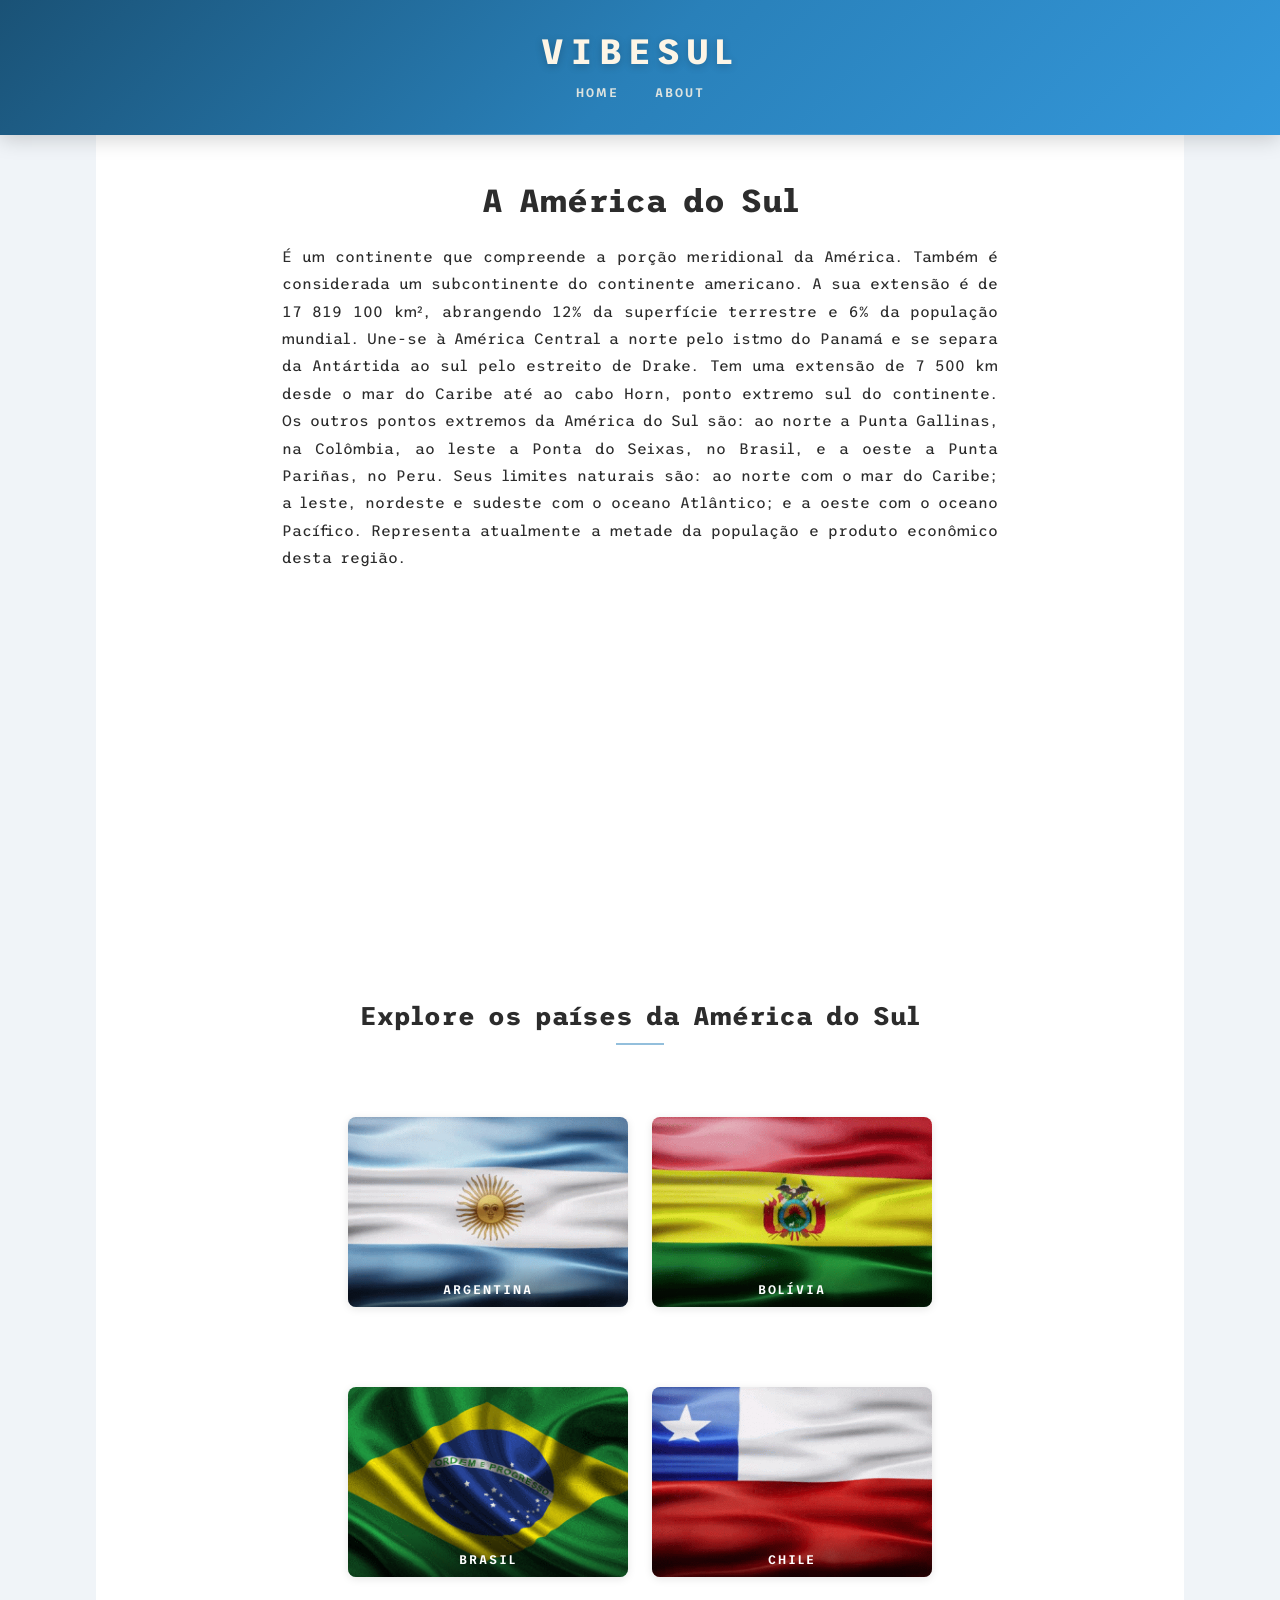
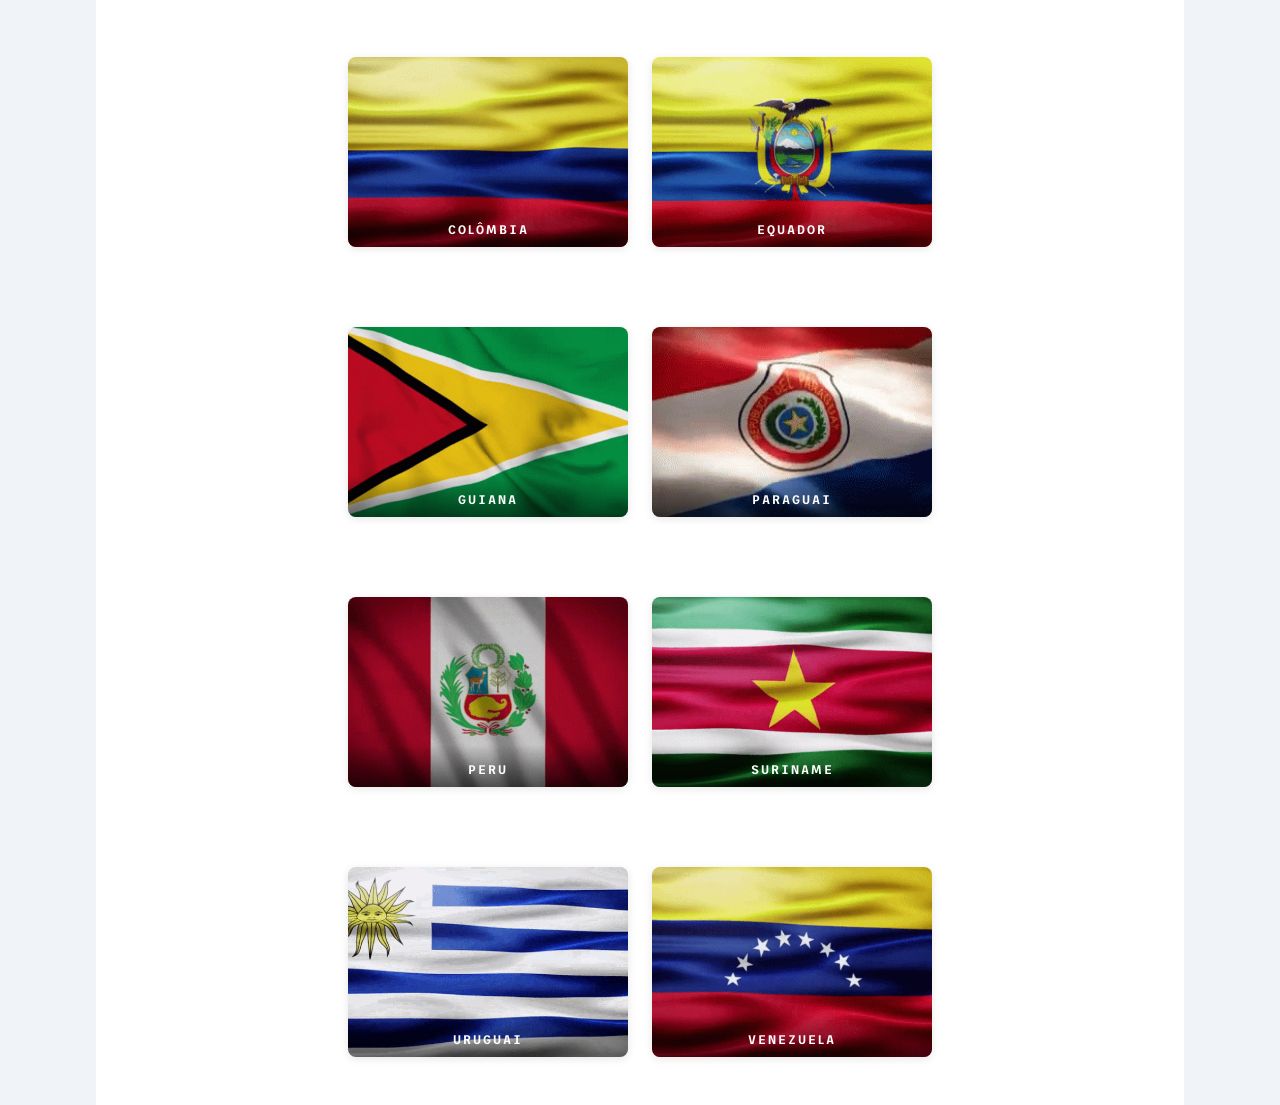
<file: index.html>
<!DOCTYPE html>
<html lang="pt-br">

<head>
    <meta charset="UTF-8">
    <meta name="viewport" content="width=device-width, initial-scale=1.0">
    <title>VibeSul | Home</title>
    <link rel="stylesheet" href="style.css">
</head>

<body>
    <header>
        <h1 id="tituloSite">
            VibeSul
        </h1>
        <div class="headerBotoes">
            <a href="index.html">HOME</a>
            <a href="about.html" target="_blank">ABOUT</a>
        </div>
    </header>
    <div id="divCentral">
        <h1 class="divCentralTitulo">
            A América do Sul
        </h1>
        <div class="paragrafo">
            <p>
                É um continente que compreende a porção meridional da
                América. Também é considerada um subcontinente do
                continente americano. A sua extensão é de 17
                819 100 km², abrangendo 12% da superfície terrestre
                e 6% da população mundial. Une-se à América Central
                a norte pelo istmo do Panamá e se separa da Antártida
                ao sul pelo estreito de Drake. Tem uma extensão de 7
                500 km desde o mar do Caribe até ao cabo Horn, ponto
                extremo sul do continente. Os outros pontos extremos
                da América do Sul são: ao norte a Punta Gallinas, na
                Colômbia, ao leste a Ponta do Seixas, no Brasil, e a
                oeste a Punta Pariñas, no Peru. Seus limites naturais
                são: ao norte com o mar do Caribe; a leste, nordeste
                e sudeste com o oceano Atlântico; e a oeste com o
                oceano Pacífico. Representa atualmente a
                metade da população e produto econômico desta região.
            </p>
        </div>
        <div class="divVideo">
            <iframe width="560" height="315" src="https://www.youtube.com/embed/gghgYaYeG_M?si=b8ppZz9WsMVXvmDW"
                title="YouTube video player" frameborder="0"
                allow="accelerometer; autoplay; clipboard-write; encrypted-media; gyroscope; picture-in-picture; web-share"
                referrerpolicy="strict-origin-when-cross-origin" allowfullscreen></iframe>
        </div>
        <h1 class="paisesTitulo">
            Explore os países da América do Sul
        </h1>
        <hr>
        <div class="paisesContainer">
            <div class="paisesContainerPais">
                <p>Argentina</p>
                <a class="paisesContainerPaisLogo" href="argentina.html"><img class="paisesContainerPaisLogo"
                        src="assets/argentina-gif.gif" alt="Argentina"></a>
            </div>
            <div class="paisesContainerPais">
                <p>Bolívia</p>
                <a class="paisesContainerPaisLogo" href="bolivia.html"><img class="paisesContainerPaisLogo"
                        src="assets/bolivia-gif.gif" alt="Bolívia"></a>
            </div>
            <div class="paisesContainerPais">
                <p>Brasil</p>
                <a class="paisesContainerPaisLogo" href="brasil.html"><img src="assets/brasil-gif.gif" alt="Brasil"></a>
            </div>
            <div class="paisesContainerPais">
                <p>Chile</p>
                <a class="paisesContainerPaisLogo" href="chile.html"><img src="assets/chile-gif.gif" alt="Chile"></a>
            </div>
            <div class="paisesContainerPais">
                <p>Colômbia</p>
                <a class="paisesContainerPaisLogo" href="colombia.html"><img class="paisesContainerPaisLogo"
                        src="assets/colombia-gif.gif" alt="Colômbia"></a>
            </div>
            <div class="paisesContainerPais">
                <p>Equador</p>
                <a class="paisesContainerPaisLogo" href="equador.html"><img class="paisesContainerPaisLogo"
                        src="assets/equador-gif.gif" alt="Equador"></a>
            </div>
            <div class="paisesContainerPais">
                <p>Guiana</p>
                <a class="paisesContainerPaisLogo" href="guiana.html"><img class="paisesContainerPaisLogo"
                        src="assets/guiana-gif.gif" alt="Guiana"></a>
            </div>
            <div class="paisesContainerPais">
                <p>Paraguai</p>
                <a class="paisesContainerPaisLogo" href="paraguai.html"><img class="paisesContainerPaisLogo"
                        src="assets/paraguai-gif.gif" alt="Paraguai"></a>
            </div>
            <div class="paisesContainerPais">
                <p>Peru</p>
                <a class="paisesContainerPaisLogo" href="peru.html"><img class="paisesContainerPaisLogo"
                        src="assets/peru-gif.gif" alt="Peru"></a>
            </div>
            <div class="paisesContainerPais">
                <p>Suriname</p>
                <a class="paisesContainerPaisLogo" href="suriname.html"><img class="paisesContainerPaisLogo"
                        src="assets/suriname-gif.gif" alt="Suriname"></a>
            </div>
            <div class="paisesContainerPais">
                <p>Uruguai</p>
                <a class="paisesContainerPaisLogo" href="uruguai.html"><img class="paisesContainerPaisLogo"
                        src="assets/uruguai-gif.gif" alt="Uruguai"></a>
            </div>
            <div class="paisesContainerPais">
                <p>Venezuela</p>
                <a class="paisesContainerPaisLogo" href="venezuela.html"><img class="paisesContainerPaisLogo"
                        src="assets/venezuela-gif.gif" alt="Venezuela"></a>
            </div>
        </div>
    </div>

</body>

</html>
</file>
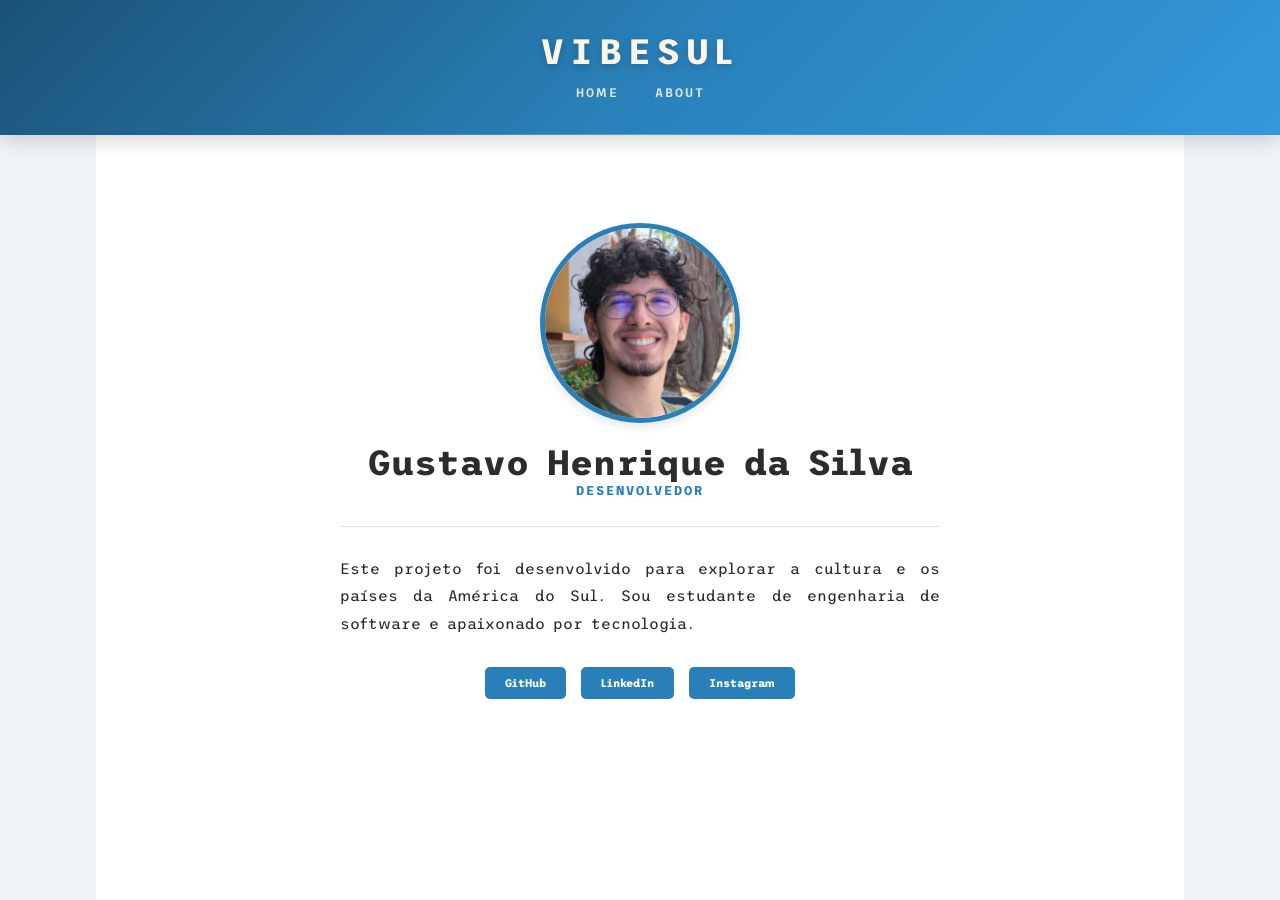
<file: about.html>
<!DOCTYPE html>
<html lang="pt-br">

<head>
    <meta charset="UTF-8">
    <meta name="viewport" content="width=device-width, initial-scale=1.0">
    <title>About - VibeSul</title>
    <link rel="stylesheet" href="style.css">
</head>

<body>
    <header>
        <h1 id="tituloSite">VibeSul</h1>
        <div class="headerBotoes">
            <a href="index.html">HOME</a>
            <a href="about.html">ABOUT</a>
        </div>
    </header>

    <div id="divCentral">
        <div class="aboutConteudo">

            <div class="perfil-foto-container">
                <img src="/assets/imgs/perfil.png" alt="foto do desenvolvedor">
            </div>

            <div class="perfil-info">
                <h1 class="perfil-nome">Gustavo Henrique da Silva</h1>
                <p class="perfil-subtitulo">Desenvolvedor</p>
            </div>

            <hr class="paisDivisor">

            <div class="paragrafoPais">
                <p>
                    Este projeto foi desenvolvido para explorar a cultura e os países da América do Sul.
                    Sou estudante de engenharia de software e apaixonado por tecnologia.
                </p>
            </div>

            <div class="perfil-redes">
                <a href="https://github.com/Sig-afk" target="_blank">GitHub</a>
                <a href="https://www.linkedin.com/in/gustavo--henrique--dev/" target="_blank">LinkedIn</a>
                <a href="https://www.instagram.com/h_gusta.ember/" target="_blank">Instagram</a>
            </div>

        </div>
    </div>
</body>

</html>
</file>
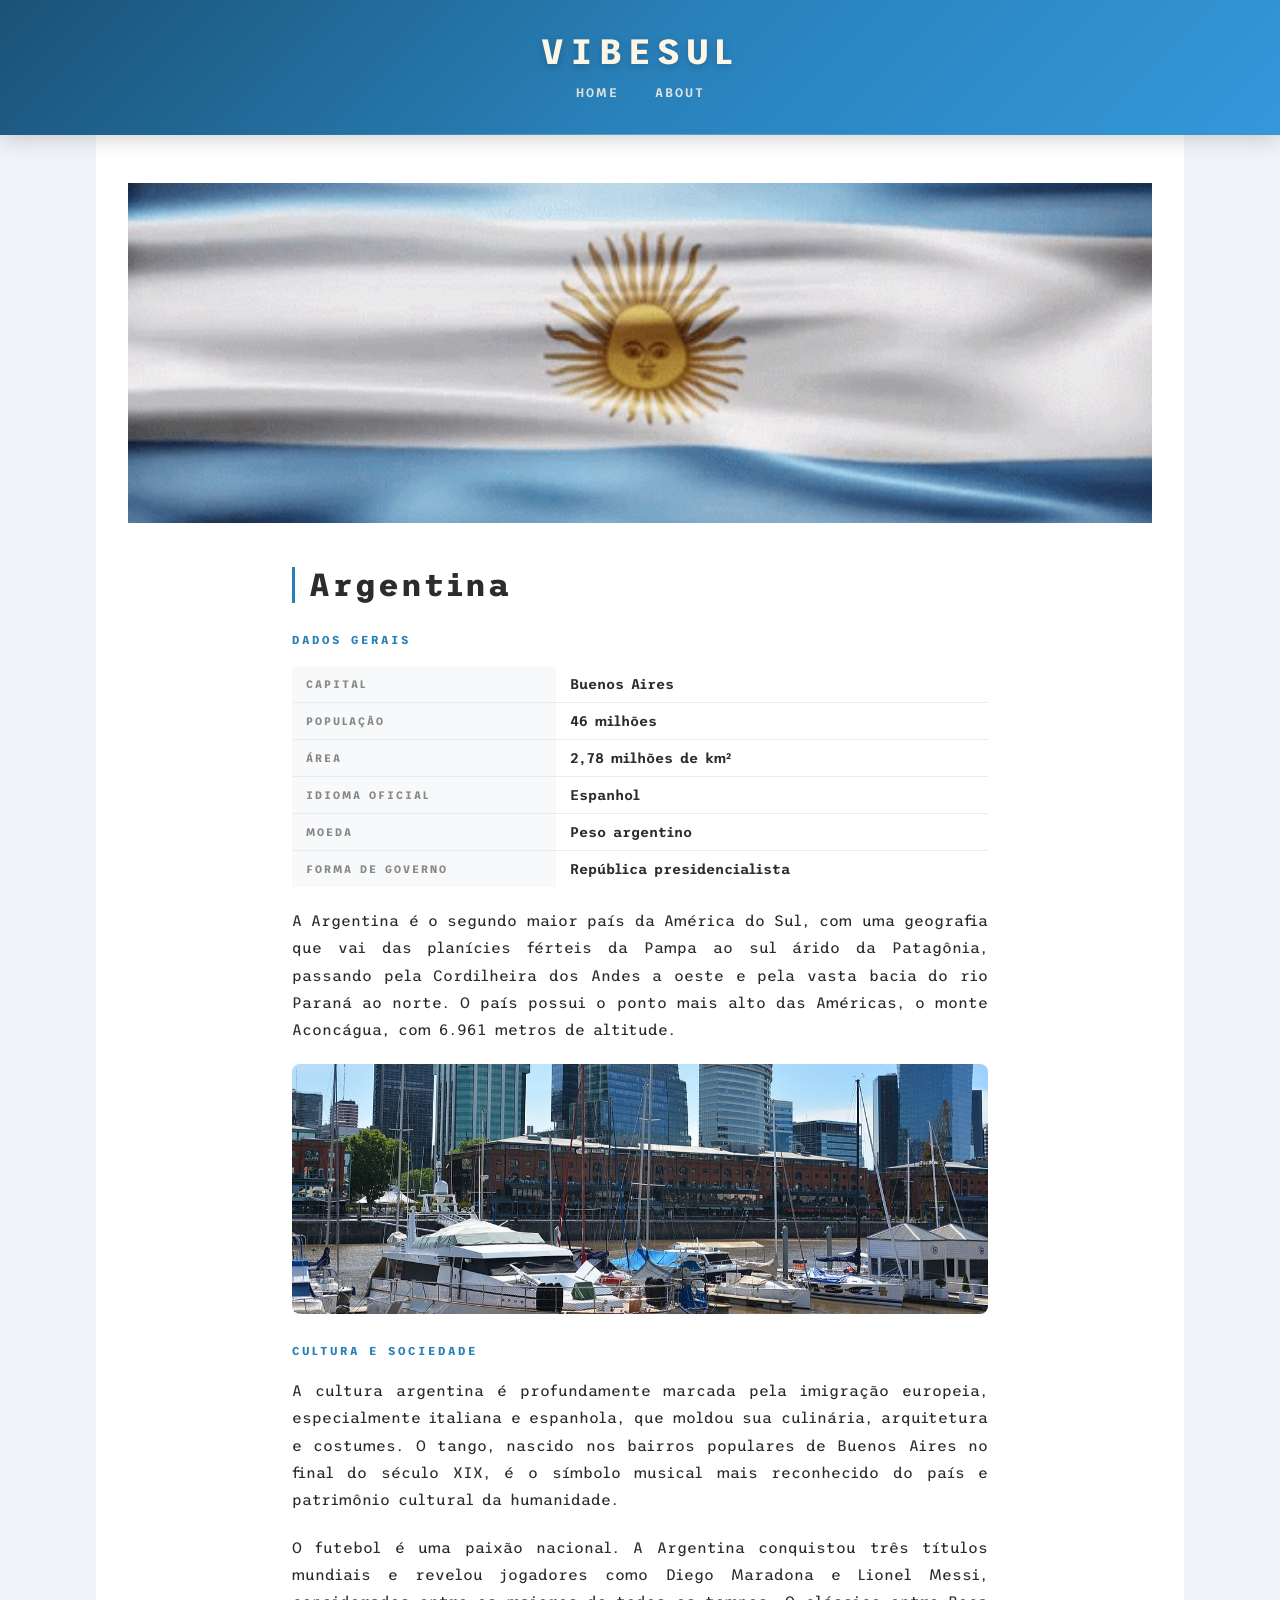
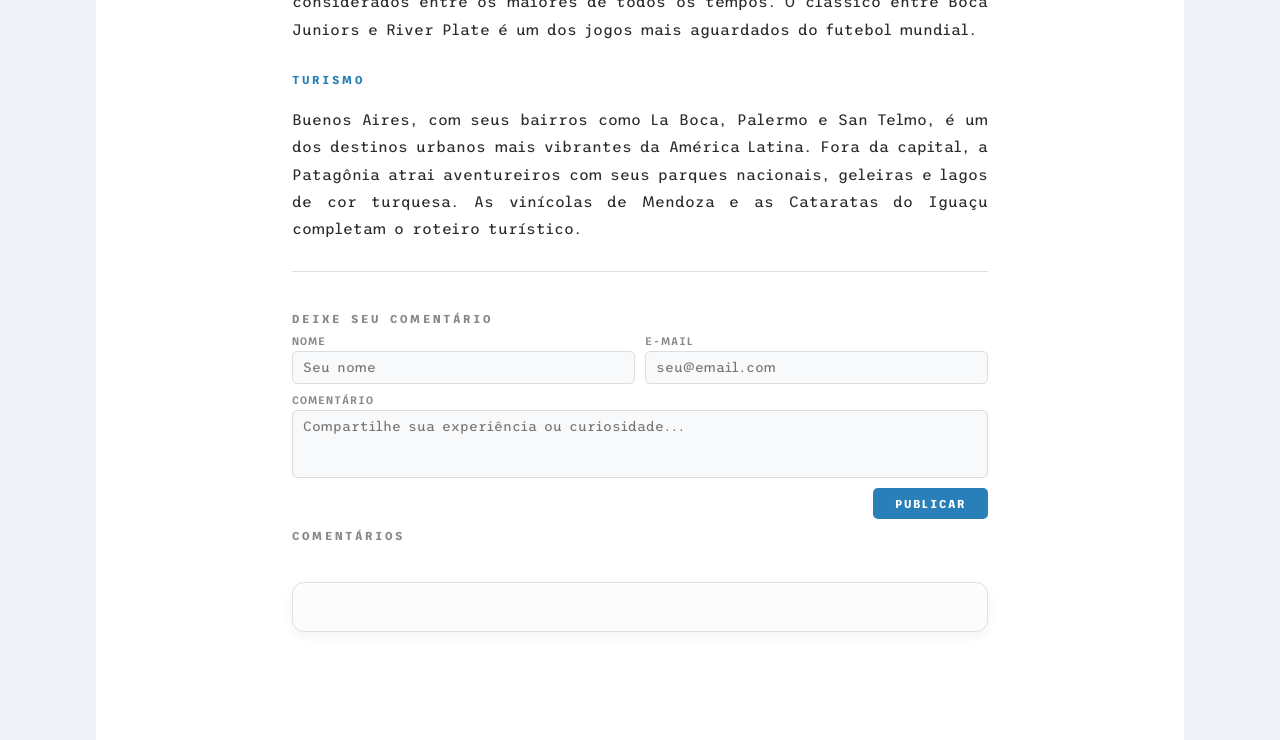
<file: argentina.html>
<!DOCTYPE html>
<html lang="pt-br">
<head>
    <meta charset="UTF-8">
    <meta name="viewport" content="width=device-width, initial-scale=1.0">
    <title>VibeSul | Argentina</title>
    <link rel="stylesheet" href="style.css">
    <script src="script.js"></script>
</head>
<body>
    <header>
        <h1 id="tituloSite">VibeSul</h1>
        <div class="headerBotoes">
            <a href="index.html">HOME</a>
            <a href="about.html" target="_blank">ABOUT</a>
        </div>
    </header>
    <div id="divCentral">
        <img class="paisHero" src="./assets/argentina-gif.gif" alt="Argentina">
        <div class="paisConteudo">
            <h1 class="paisTitulo">Argentina</h1>
            <p class="paisSubtitulo">Dados gerais</p>
            <table class="paisTabela">
                <tr><td>Capital</td><td>Buenos Aires</td></tr>
                <tr><td>População</td><td>46 milhões</td></tr>
                <tr><td>Área</td><td>2,78 milhões de km²</td></tr>
                <tr><td>Idioma oficial</td><td>Espanhol</td></tr>
                <tr><td>Moeda</td><td>Peso argentino</td></tr>
                <tr><td>Forma de governo</td><td>República presidencialista</td></tr>
            </table>
            <p class="paragrafoPais">A Argentina é o segundo maior país da América do Sul, com uma geografia que vai das planícies férteis da Pampa ao sul árido da Patagônia, passando pela Cordilheira dos Andes a oeste e pela vasta bacia do rio Paraná ao norte. O país possui o ponto mais alto das Américas, o monte Aconcágua, com 6.961 metros de altitude.</p>
            <img class="paisImgSecundaria" src="assets/imgs/fs-argentina.jpg" alt="Argentina">
            <p class="paisSubtitulo">Cultura e sociedade</p>
            <p class="paragrafoPais">A cultura argentina é profundamente marcada pela imigração europeia, especialmente italiana e espanhola, que moldou sua culinária, arquitetura e costumes. O tango, nascido nos bairros populares de Buenos Aires no final do século XIX, é o símbolo musical mais reconhecido do país e patrimônio cultural da humanidade.</p>
            <p class="paragrafoPais">O futebol é uma paixão nacional. A Argentina conquistou três títulos mundiais e revelou jogadores como Diego Maradona e Lionel Messi, considerados entre os maiores de todos os tempos. O clássico entre Boca Juniors e River Plate é um dos jogos mais aguardados do futebol mundial.</p>
            <p class="paisSubtitulo">Turismo</p>
            <p class="paragrafoPais">Buenos Aires, com seus bairros como La Boca, Palermo e San Telmo, é um dos destinos urbanos mais vibrantes da América Latina. Fora da capital, a Patagônia atrai aventureiros com seus parques nacionais, geleiras e lagos de cor turquesa. As vinícolas de Mendoza e as Cataratas do Iguaçu completam o roteiro turístico.</p>
            <hr class="paisDivisor">
            <div class="paisForm">
                <h3>Deixe seu Comentário</h3>
                <div class="formLinha">
                    <div class="formGrupo">
                        <label for="nome">Nome</label>
                        <input type="text" id="nome" placeholder="Seu nome">
                    </div>
                    <div class="formGrupo">
                        <label for="email">E-mail</label>
                        <input type="email" id="email" placeholder="seu@email.com">
                    </div>
                </div>
                <div class="formGrupo">
                    <label for="mensagem">Comentário</label>
                    <textarea id="mensagem" placeholder="Compartilhe sua experiência ou curiosidade..."></textarea>
                </div>
                <div class="formRodape">
                    <button class="formBotao" onclick="publicarComentario()">Publicar</button>
                </div>
                <h3>comentários</h3>
                <div id="listaComentarios"></div>
            </div>
        </div>
    </div>
</body>
</html>
</file>
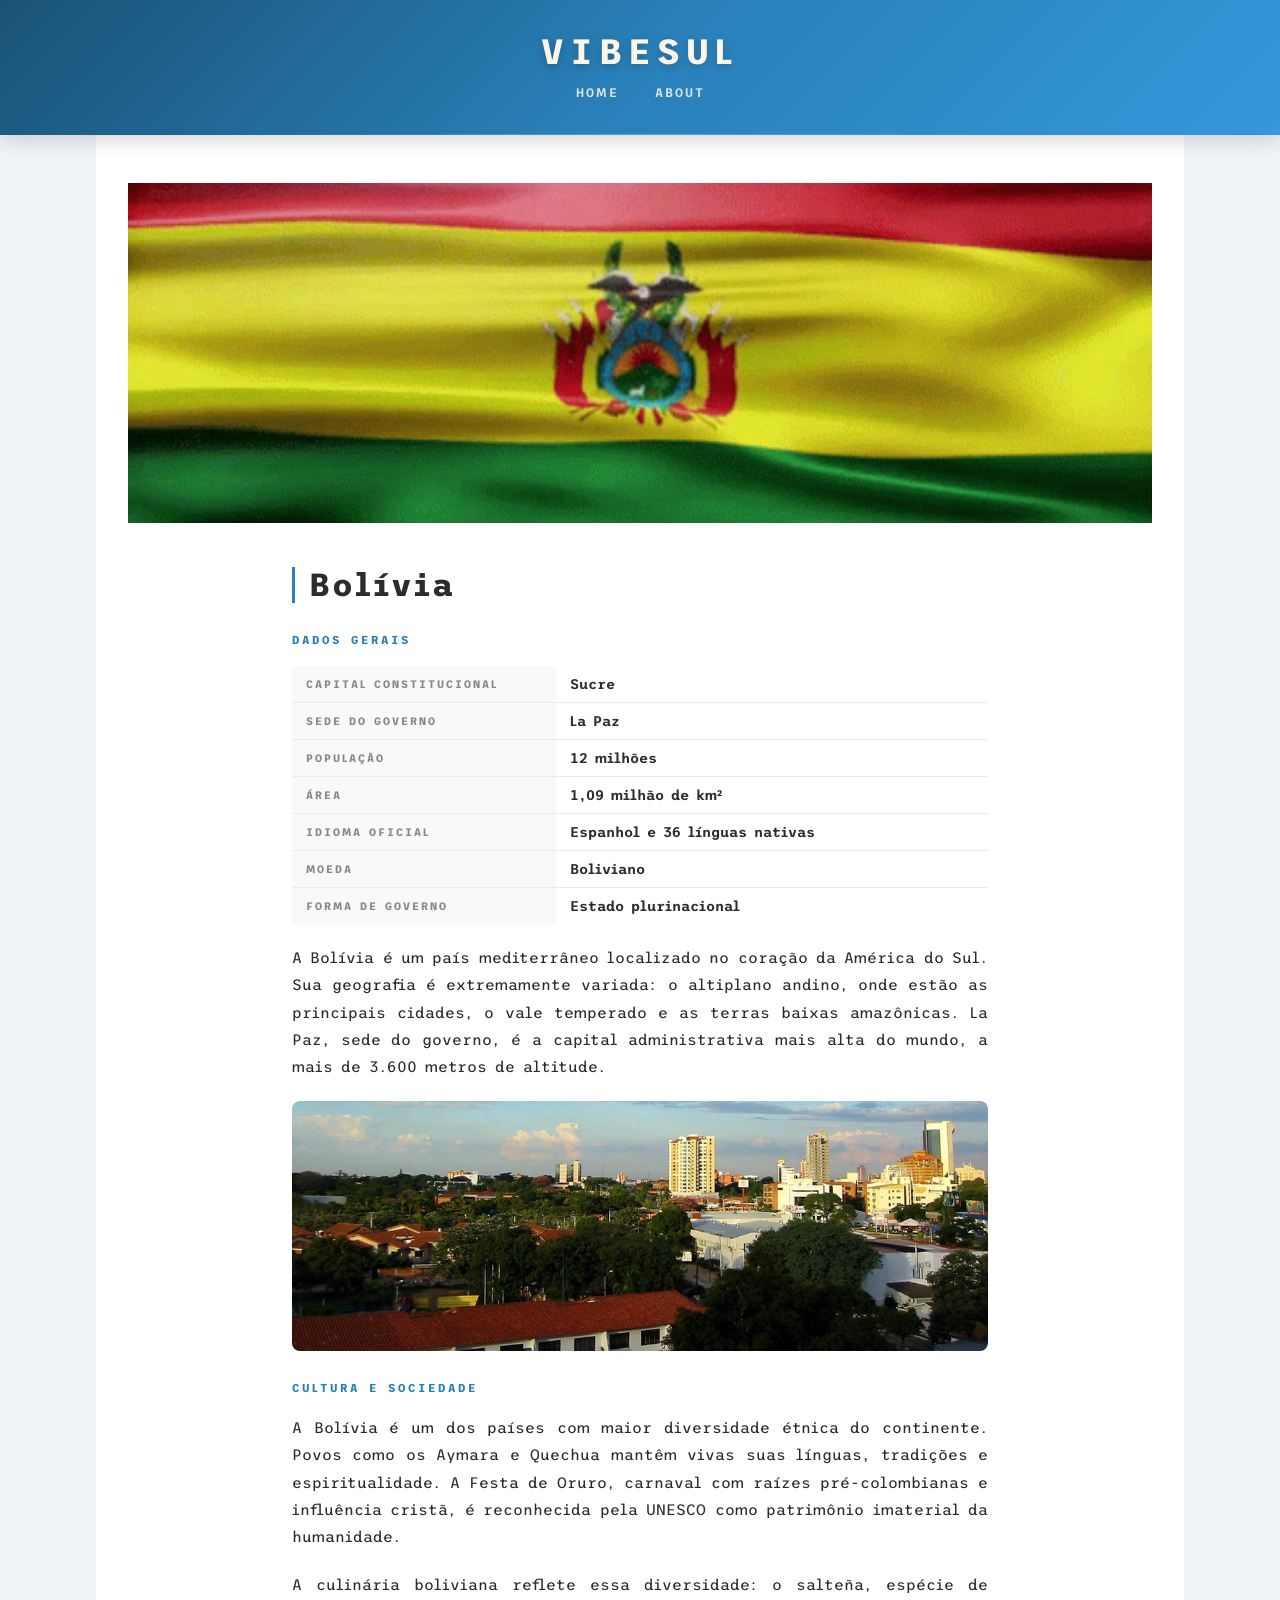
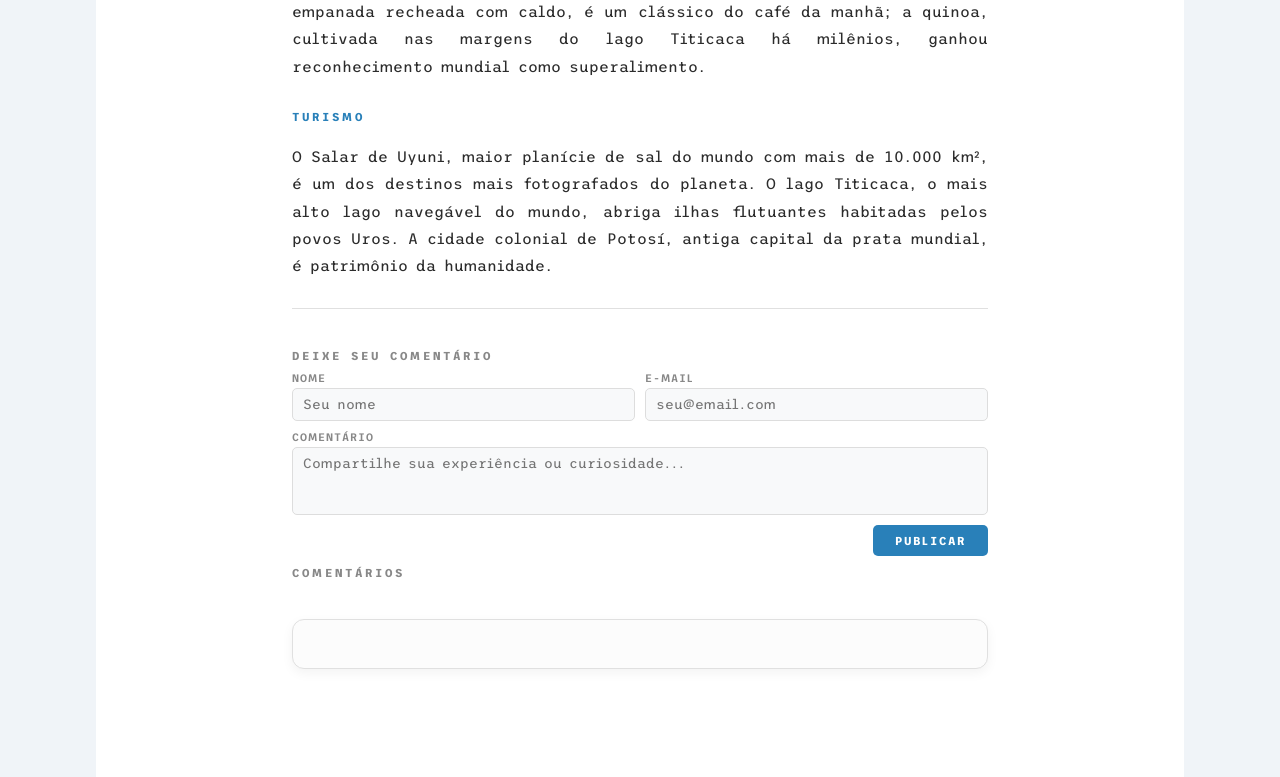
<file: bolivia.html>
<!DOCTYPE html>
<html lang="pt-br">
<head>
    <meta charset="UTF-8">
    <meta name="viewport" content="width=device-width, initial-scale=1.0">
    <title>VibeSul | Bolívia</title>
    <link rel="stylesheet" href="style.css">
    <script src="script.js"></script>
</head>
<body>
    <header>
        <h1 id="tituloSite">VibeSul</h1>
        <div class="headerBotoes">
            <a href="index.html">HOME</a>
            <a href="about.html" target="_blank">ABOUT</a>
        </div>
    </header>
    <div id="divCentral">
        <img class="paisHero" src="./assets/bolivia-gif.gif" alt="Bolívia">
        <div class="paisConteudo">
            <h1 class="paisTitulo">Bolívia</h1>
            <p class="paisSubtitulo">Dados gerais</p>
            <table class="paisTabela">
                <tr><td>Capital constitucional</td><td>Sucre</td></tr>
                <tr><td>Sede do governo</td><td>La Paz</td></tr>
                <tr><td>População</td><td>12 milhões</td></tr>
                <tr><td>Área</td><td>1,09 milhão de km²</td></tr>
                <tr><td>Idioma oficial</td><td>Espanhol e 36 línguas nativas</td></tr>
                <tr><td>Moeda</td><td>Boliviano</td></tr>
                <tr><td>Forma de governo</td><td>Estado plurinacional</td></tr>
            </table>
            <p class="paragrafoPais">A Bolívia é um país mediterrâneo localizado no coração da América do Sul. Sua geografia é extremamente variada: o altiplano andino, onde estão as principais cidades, o vale temperado e as terras baixas amazônicas. La Paz, sede do governo, é a capital administrativa mais alta do mundo, a mais de 3.600 metros de altitude.</p>
            <img class="paisImgSecundaria" src="./assets/imgs/fs-bolivia.jpg" alt="Bolívia">
            <p class="paisSubtitulo">Cultura e sociedade</p>
            <p class="paragrafoPais">A Bolívia é um dos países com maior diversidade étnica do continente. Povos como os Aymara e Quechua mantêm vivas suas línguas, tradições e espiritualidade. A Festa de Oruro, carnaval com raízes pré-colombianas e influência cristã, é reconhecida pela UNESCO como patrimônio imaterial da humanidade.</p>
            <p class="paragrafoPais">A culinária boliviana reflete essa diversidade: o salteña, espécie de empanada recheada com caldo, é um clássico do café da manhã; a quinoa, cultivada nas margens do lago Titicaca há milênios, ganhou reconhecimento mundial como superalimento.</p>
            <p class="paisSubtitulo">Turismo</p>
            <p class="paragrafoPais">O Salar de Uyuni, maior planície de sal do mundo com mais de 10.000 km², é um dos destinos mais fotografados do planeta. O lago Titicaca, o mais alto lago navegável do mundo, abriga ilhas flutuantes habitadas pelos povos Uros. A cidade colonial de Potosí, antiga capital da prata mundial, é patrimônio da humanidade.</p>
            <hr class="paisDivisor">
            <div class="paisForm">
                <h3>Deixe seu Comentário</h3>
                <div class="formLinha">
                    <div class="formGrupo">
                        <label for="nome">Nome</label>
                        <input type="text" id="nome" placeholder="Seu nome">
                    </div>
                    <div class="formGrupo">
                        <label for="email">E-mail</label>
                        <input type="email" id="email" placeholder="seu@email.com">
                    </div>
                </div>
                <div class="formGrupo">
                    <label for="mensagem">Comentário</label>
                    <textarea id="mensagem" placeholder="Compartilhe sua experiência ou curiosidade..."></textarea>
                </div>
                <div class="formRodape">
                    <button class="formBotao" onclick="publicarComentario()">Publicar</button>
                </div>
                <h3>comentários</h3>
                <div id="listaComentarios"></div>
            </div>
        </div>
    </div>
</body>
</html>
</file>
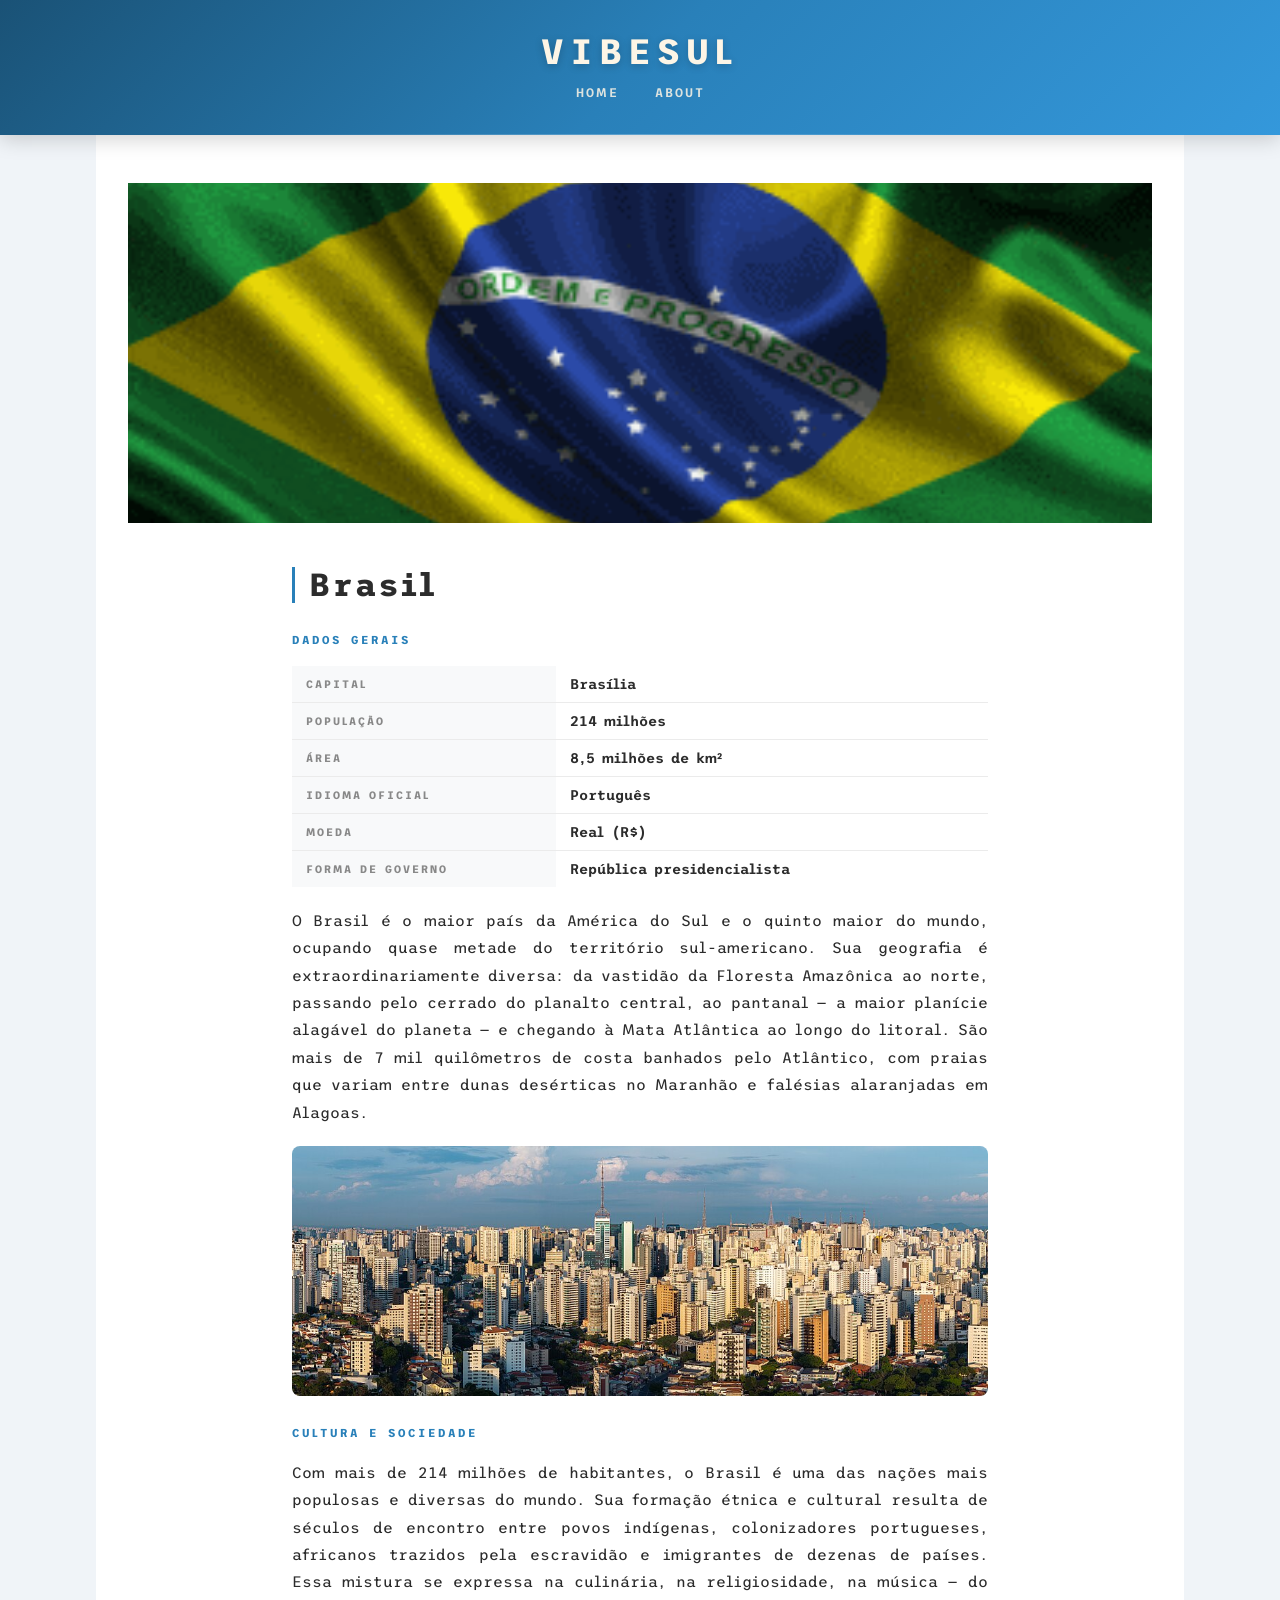
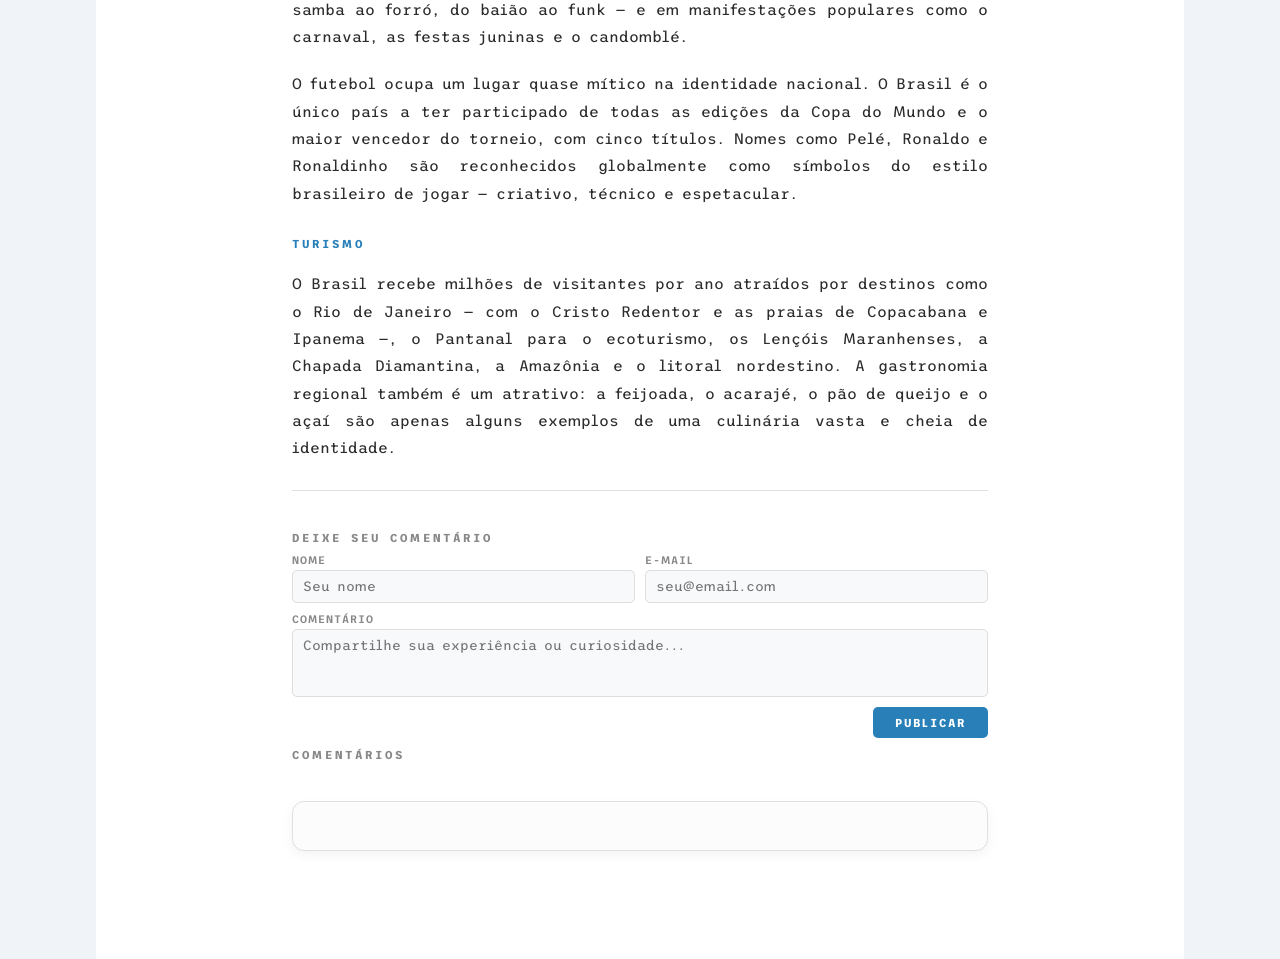
<file: brasil.html>
<!DOCTYPE html>
<html lang="pt-br">
<head>
    <meta charset="UTF-8">
    <meta name="viewport" content="width=device-width, initial-scale=1.0">
    <title>VibeSul | Brasil</title>
    <link rel="stylesheet" href="style.css">
    <script src="script.js"></script>
</head>
<body>
    <header>
        <h1 id="tituloSite">VibeSul</h1>
        <div class="headerBotoes">
            <a href="index.html">HOME</a>
            <a href="about.html" target="_blank">ABOUT</a>
        </div>
    </header>
    <div id="divCentral">
        <img class="paisHero" src="./assets/brasil-gif.gif" alt="Brasil">
        <div class="paisConteudo">
            <h1 class="paisTitulo">Brasil</h1>
            <p class="paisSubtitulo">Dados gerais</p>
            <table class="paisTabela">
                <tr><td>Capital</td><td>Brasília</td></tr>
                <tr><td>População</td><td>214 milhões</td></tr>
                <tr><td>Área</td><td>8,5 milhões de km²</td></tr>
                <tr><td>Idioma oficial</td><td>Português</td></tr>
                <tr><td>Moeda</td><td>Real (R$)</td></tr>
                <tr><td>Forma de governo</td><td>República presidencialista</td></tr>
            </table>
            <p class="paragrafoPais">O Brasil é o maior país da América do Sul e o quinto maior do mundo, ocupando quase metade do território sul-americano. Sua geografia é extraordinariamente diversa: da vastidão da Floresta Amazônica ao norte, passando pelo cerrado do planalto central, ao pantanal — a maior planície alagável do planeta — e chegando à Mata Atlântica ao longo do litoral. São mais de 7 mil quilômetros de costa banhados pelo Atlântico, com praias que variam entre dunas desérticas no Maranhão e falésias alaranjadas em Alagoas.</p>
            <img class="paisImgSecundaria" src="assets/imgs/fs-brasil.jpg" alt="Brasil">
            <p class="paisSubtitulo">Cultura e sociedade</p>
            <p class="paragrafoPais">Com mais de 214 milhões de habitantes, o Brasil é uma das nações mais populosas e diversas do mundo. Sua formação étnica e cultural resulta de séculos de encontro entre povos indígenas, colonizadores portugueses, africanos trazidos pela escravidão e imigrantes de dezenas de países. Essa mistura se expressa na culinária, na religiosidade, na música — do samba ao forró, do baião ao funk — e em manifestações populares como o carnaval, as festas juninas e o candomblé.</p>
            <p class="paragrafoPais">O futebol ocupa um lugar quase mítico na identidade nacional. O Brasil é o único país a ter participado de todas as edições da Copa do Mundo e o maior vencedor do torneio, com cinco títulos. Nomes como Pelé, Ronaldo e Ronaldinho são reconhecidos globalmente como símbolos do estilo brasileiro de jogar — criativo, técnico e espetacular.</p>
            <p class="paisSubtitulo">Turismo</p>
            <p class="paragrafoPais">O Brasil recebe milhões de visitantes por ano atraídos por destinos como o Rio de Janeiro — com o Cristo Redentor e as praias de Copacabana e Ipanema —, o Pantanal para o ecoturismo, os Lençóis Maranhenses, a Chapada Diamantina, a Amazônia e o litoral nordestino. A gastronomia regional também é um atrativo: a feijoada, o acarajé, o pão de queijo e o açaí são apenas alguns exemplos de uma culinária vasta e cheia de identidade.</p>
            <hr class="paisDivisor">
            <div class="paisForm">
                <h3>Deixe seu Comentário</h3>
                <div class="formLinha">
                    <div class="formGrupo">
                        <label for="nome">Nome</label>
                        <input type="text" id="nome" placeholder="Seu nome">
                    </div>
                    <div class="formGrupo">
                        <label for="email">E-mail</label>
                        <input type="email" id="email" placeholder="seu@email.com">
                    </div>
                </div>
                <div class="formGrupo">
                    <label for="mensagem">Comentário</label>
                    <textarea id="mensagem" placeholder="Compartilhe sua experiência ou curiosidade..."></textarea>
                </div>
                <div class="formRodape">
                    <button class="formBotao" onclick="publicarComentario()">Publicar</button>
                </div>
                <h3>comentários</h3>
                <div id="listaComentarios"></div>
            </div>
        </div>
    </div>
</body>
</html>
</file>
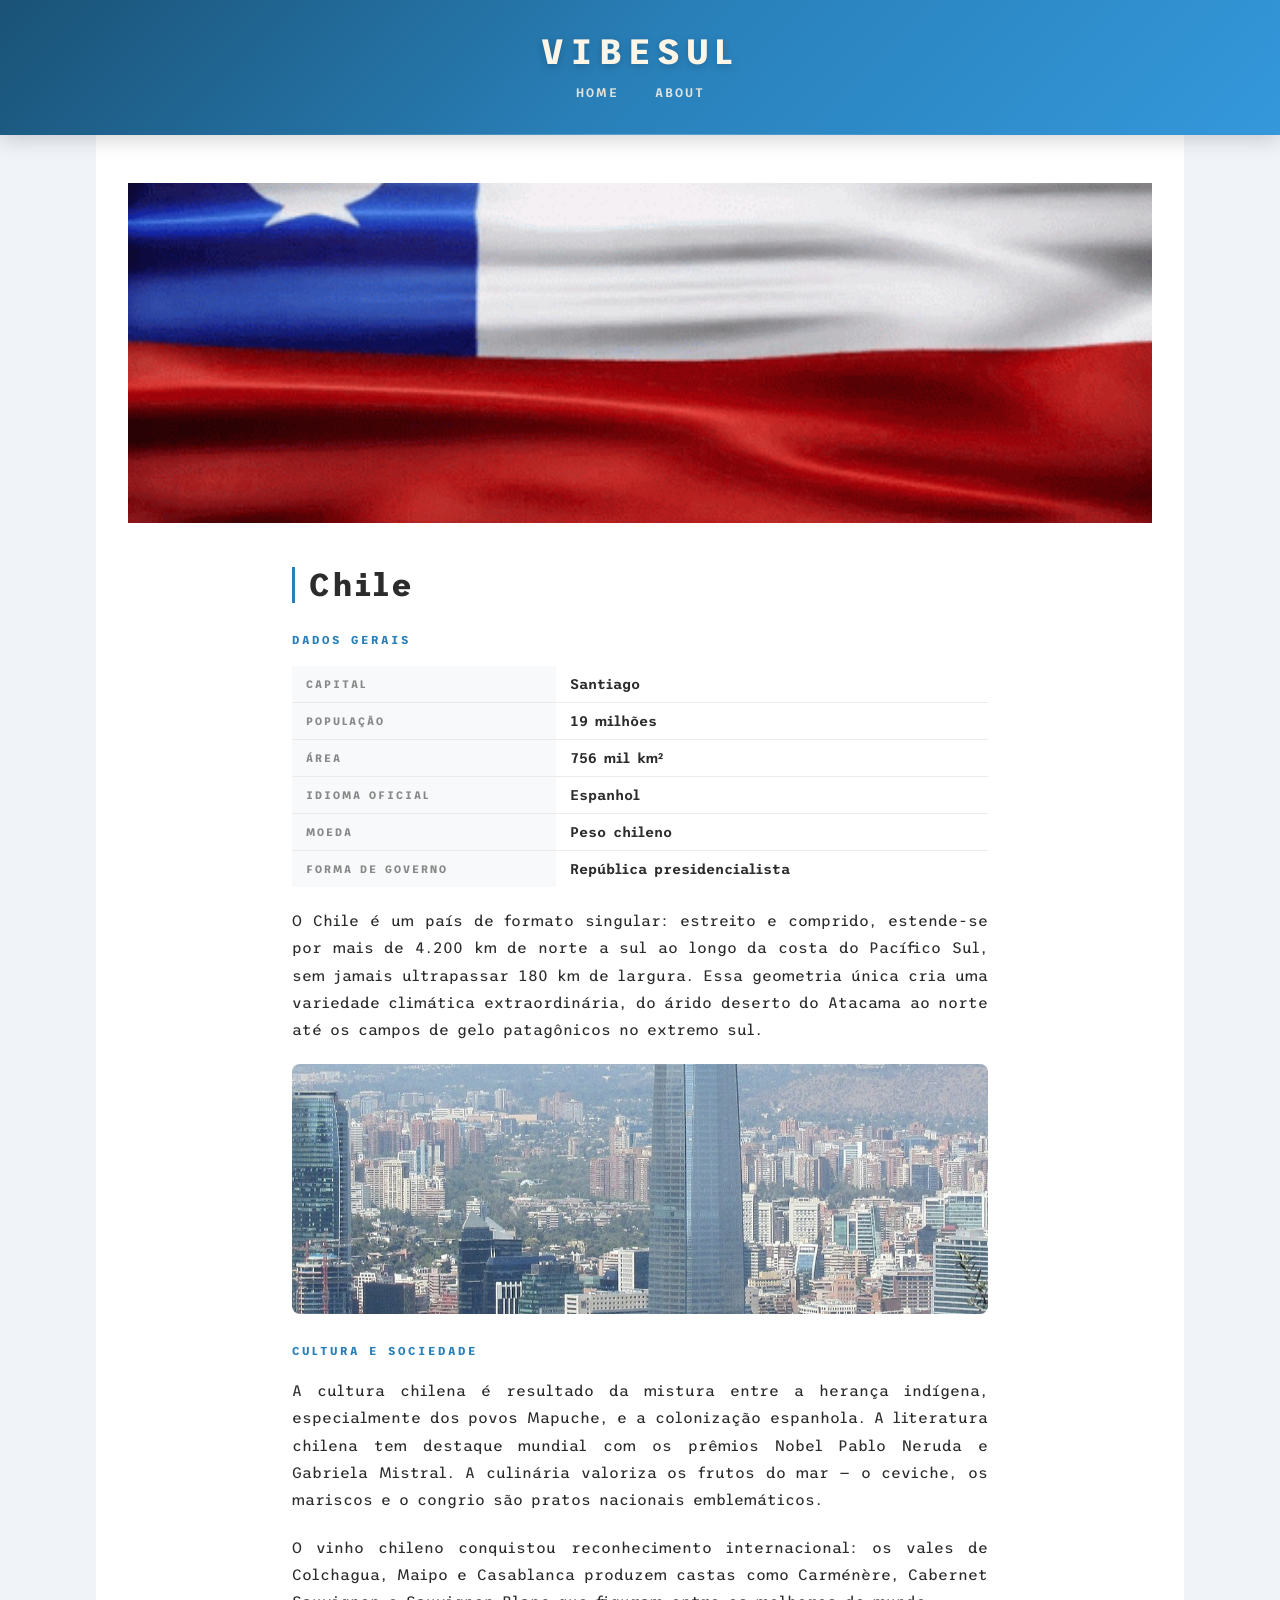
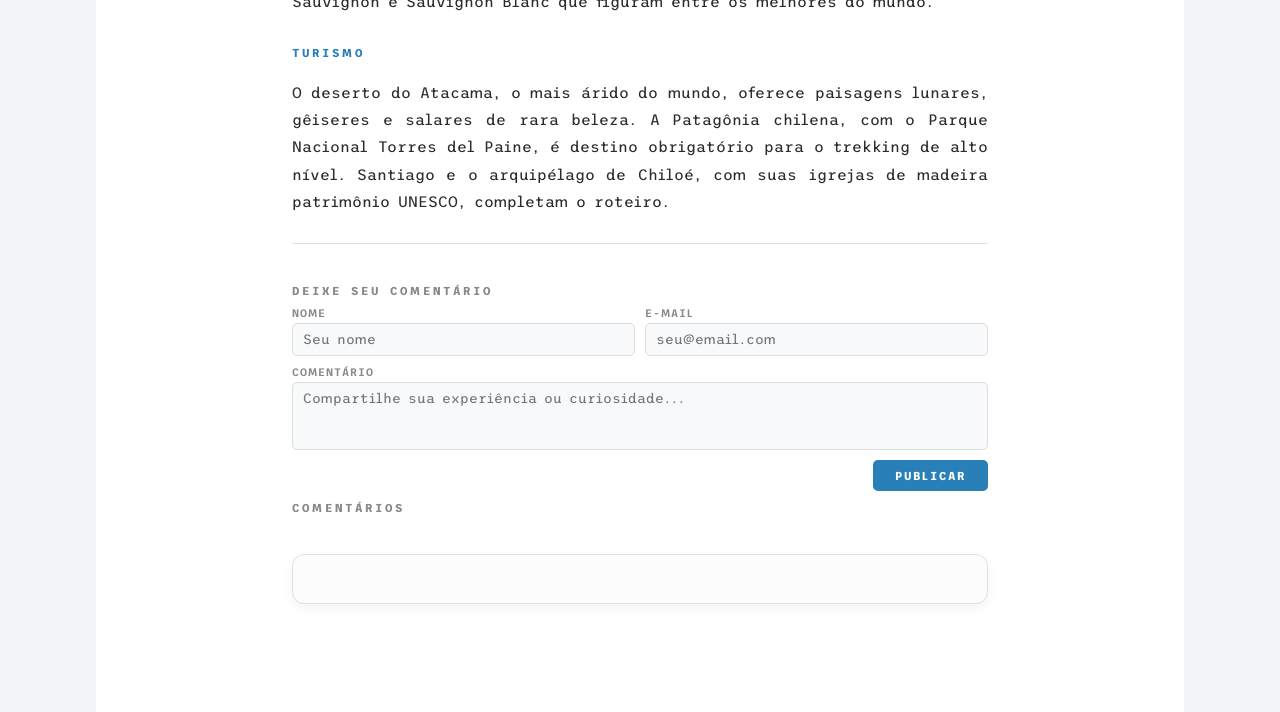
<file: chile.html>
<!DOCTYPE html>
<html lang="pt-br">
<head>
    <meta charset="UTF-8">
    <meta name="viewport" content="width=device-width, initial-scale=1.0">
    <title>VibeSul | Chile</title>
    <link rel="stylesheet" href="style.css">
    <script src="script.js"></script>
</head>
<body>
    <header>
        <h1 id="tituloSite">VibeSul</h1>
        <div class="headerBotoes">
            <a href="index.html">HOME</a>
            <a href="about.html" target="_blank">ABOUT</a>
        </div>
    </header>
    <div id="divCentral">
        <img class="paisHero" src="./assets/chile-gif.gif" alt="Chile">
        <div class="paisConteudo">
            <h1 class="paisTitulo">Chile</h1>
            <p class="paisSubtitulo">Dados gerais</p>
            <table class="paisTabela">
                <tr><td>Capital</td><td>Santiago</td></tr>
                <tr><td>População</td><td>19 milhões</td></tr>
                <tr><td>Área</td><td>756 mil km²</td></tr>
                <tr><td>Idioma oficial</td><td>Espanhol</td></tr>
                <tr><td>Moeda</td><td>Peso chileno</td></tr>
                <tr><td>Forma de governo</td><td>República presidencialista</td></tr>
            </table>
            <p class="paragrafoPais">O Chile é um país de formato singular: estreito e comprido, estende-se por mais de 4.200 km de norte a sul ao longo da costa do Pacífico Sul, sem jamais ultrapassar 180 km de largura. Essa geometria única cria uma variedade climática extraordinária, do árido deserto do Atacama ao norte até os campos de gelo patagônicos no extremo sul.</p>
            <img class="paisImgSecundaria" src="assets/imgs/fs-chile.jpg" alt="Chile">
            <p class="paisSubtitulo">Cultura e sociedade</p>
            <p class="paragrafoPais">A cultura chilena é resultado da mistura entre a herança indígena, especialmente dos povos Mapuche, e a colonização espanhola. A literatura chilena tem destaque mundial com os prêmios Nobel Pablo Neruda e Gabriela Mistral. A culinária valoriza os frutos do mar — o ceviche, os mariscos e o congrio são pratos nacionais emblemáticos.</p>
            <p class="paragrafoPais">O vinho chileno conquistou reconhecimento internacional: os vales de Colchagua, Maipo e Casablanca produzem castas como Carménère, Cabernet Sauvignon e Sauvignon Blanc que figuram entre os melhores do mundo.</p>
            <p class="paisSubtitulo">Turismo</p>
            <p class="paragrafoPais">O deserto do Atacama, o mais árido do mundo, oferece paisagens lunares, gêiseres e salares de rara beleza. A Patagônia chilena, com o Parque Nacional Torres del Paine, é destino obrigatório para o trekking de alto nível. Santiago e o arquipélago de Chiloé, com suas igrejas de madeira patrimônio UNESCO, completam o roteiro.</p>
            <hr class="paisDivisor">
            <div class="paisForm">
                <h3>Deixe seu Comentário</h3>
                <div class="formLinha">
                    <div class="formGrupo">
                        <label for="nome">Nome</label>
                        <input type="text" id="nome" placeholder="Seu nome">
                    </div>
                    <div class="formGrupo">
                        <label for="email">E-mail</label>
                        <input type="email" id="email" placeholder="seu@email.com">
                    </div>
                </div>
                <div class="formGrupo">
                    <label for="mensagem">Comentário</label>
                    <textarea id="mensagem" placeholder="Compartilhe sua experiência ou curiosidade..."></textarea>
                </div>
                <div class="formRodape">
                    <button class="formBotao" onclick="publicarComentario()">Publicar</button>
                </div>
                <h3>comentários</h3>
                <div id="listaComentarios"></div>
            </div>
        </div>
    </div>
</body>
</html>
</file>
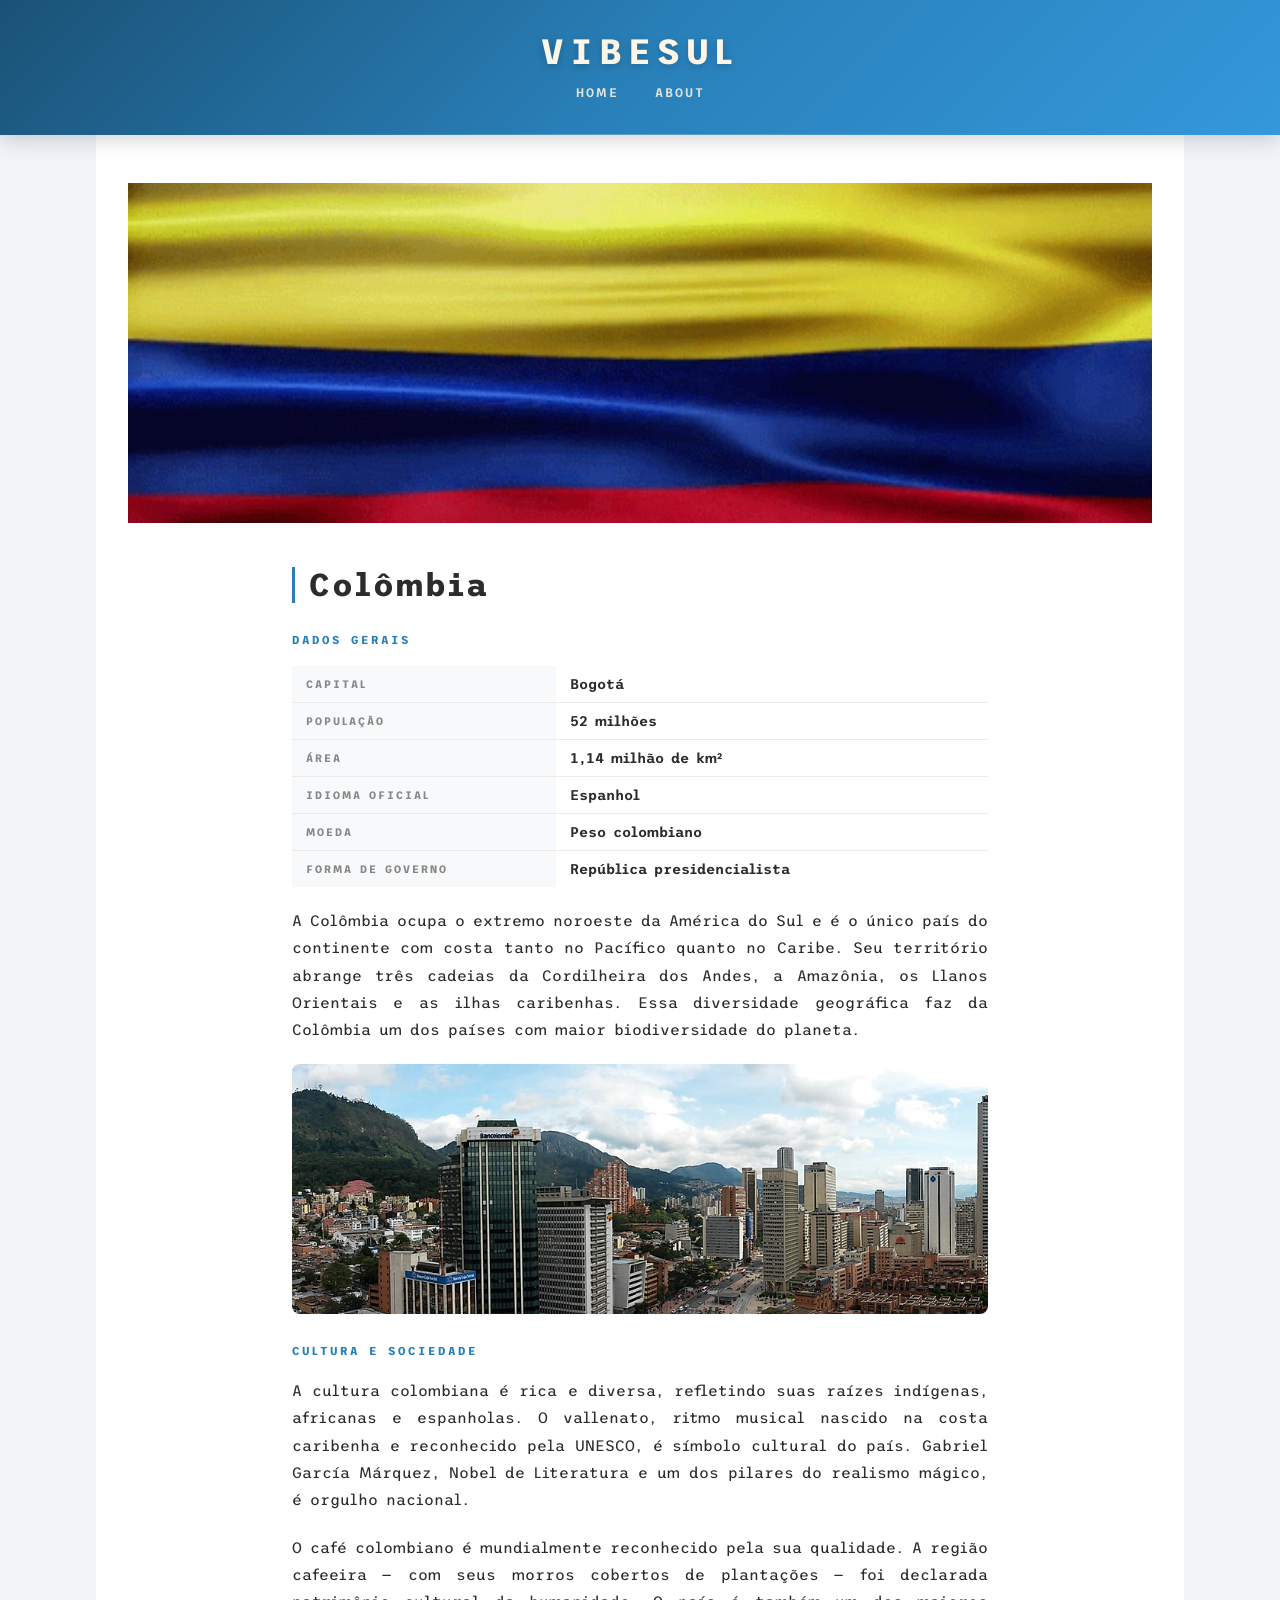
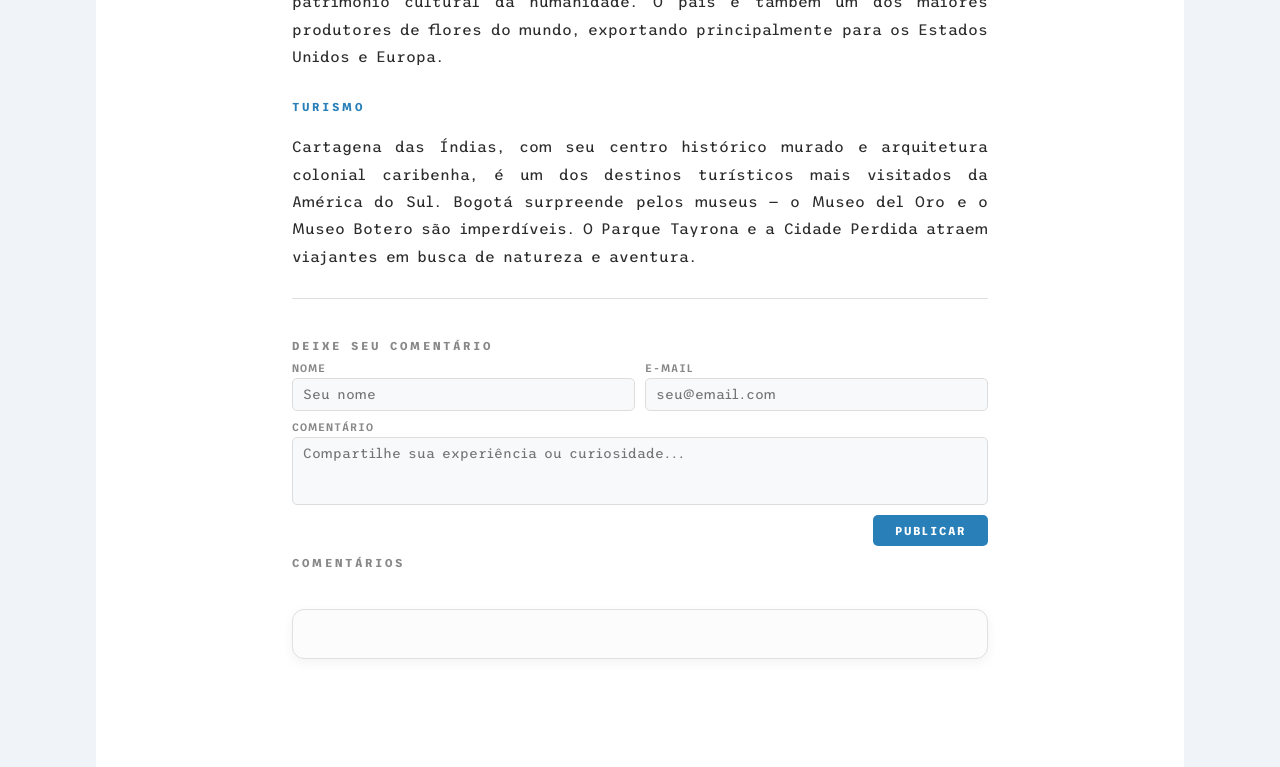
<file: colombia.html>
<!DOCTYPE html>
<html lang="pt-br">
<head>
    <meta charset="UTF-8">
    <meta name="viewport" content="width=device-width, initial-scale=1.0">
    <title>VibeSul | Colombia</title>
    <link rel="stylesheet" href="style.css">
    <script src="script.js"></script>
</head>
<body>
    <header>
        <h1 id="tituloSite">VibeSul</h1>
        <div class="headerBotoes">
            <a href="index.html">HOME</a>
            <a href="about.html" target="_blank">ABOUT</a>
        </div>
    </header>
    <div id="divCentral">
        <img class="paisHero" src="./assets/colombia-gif.gif" alt="Colômbia">
        <div class="paisConteudo">
            <h1 class="paisTitulo">Colômbia</h1>
            <p class="paisSubtitulo">Dados gerais</p>
            <table class="paisTabela">
                <tr><td>Capital</td><td>Bogotá</td></tr>
                <tr><td>População</td><td>52 milhões</td></tr>
                <tr><td>Área</td><td>1,14 milhão de km²</td></tr>
                <tr><td>Idioma oficial</td><td>Espanhol</td></tr>
                <tr><td>Moeda</td><td>Peso colombiano</td></tr>
                <tr><td>Forma de governo</td><td>República presidencialista</td></tr>
            </table>
            <p class="paragrafoPais">A Colômbia ocupa o extremo noroeste da América do Sul e é o único país do continente com costa tanto no Pacífico quanto no Caribe. Seu território abrange três cadeias da Cordilheira dos Andes, a Amazônia, os Llanos Orientais e as ilhas caribenhas. Essa diversidade geográfica faz da Colômbia um dos países com maior biodiversidade do planeta.</p>
            <img class="paisImgSecundaria" src="assets/imgs/fs-colombia.jpg" alt="Colômbia">
            <p class="paisSubtitulo">Cultura e sociedade</p>
            <p class="paragrafoPais">A cultura colombiana é rica e diversa, refletindo suas raízes indígenas, africanas e espanholas. O vallenato, ritmo musical nascido na costa caribenha e reconhecido pela UNESCO, é símbolo cultural do país. Gabriel García Márquez, Nobel de Literatura e um dos pilares do realismo mágico, é orgulho nacional.</p>
            <p class="paragrafoPais">O café colombiano é mundialmente reconhecido pela sua qualidade. A região cafeeira — com seus morros cobertos de plantações — foi declarada patrimônio cultural da humanidade. O país é também um dos maiores produtores de flores do mundo, exportando principalmente para os Estados Unidos e Europa.</p>
            <p class="paisSubtitulo">Turismo</p>
            <p class="paragrafoPais">Cartagena das Índias, com seu centro histórico murado e arquitetura colonial caribenha, é um dos destinos turísticos mais visitados da América do Sul. Bogotá surpreende pelos museus — o Museo del Oro e o Museo Botero são imperdíveis. O Parque Tayrona e a Cidade Perdida atraem viajantes em busca de natureza e aventura.</p>
            <hr class="paisDivisor">
            <div class="paisForm">
                <h3>Deixe seu Comentário</h3>
                <div class="formLinha">
                    <div class="formGrupo">
                        <label for="nome">Nome</label>
                        <input type="text" id="nome" placeholder="Seu nome">
                    </div>
                    <div class="formGrupo">
                        <label for="email">E-mail</label>
                        <input type="email" id="email" placeholder="seu@email.com">
                    </div>
                </div>
                <div class="formGrupo">
                    <label for="mensagem">Comentário</label>
                    <textarea id="mensagem" placeholder="Compartilhe sua experiência ou curiosidade..."></textarea>
                </div>
                <div class="formRodape">
                    <button class="formBotao" onclick="publicarComentario()">Publicar</button>
                </div>
                <h3>comentários</h3>
                <div id="listaComentarios"></div>
            </div>
        </div>
    </div>
</body>
</html>
</file>
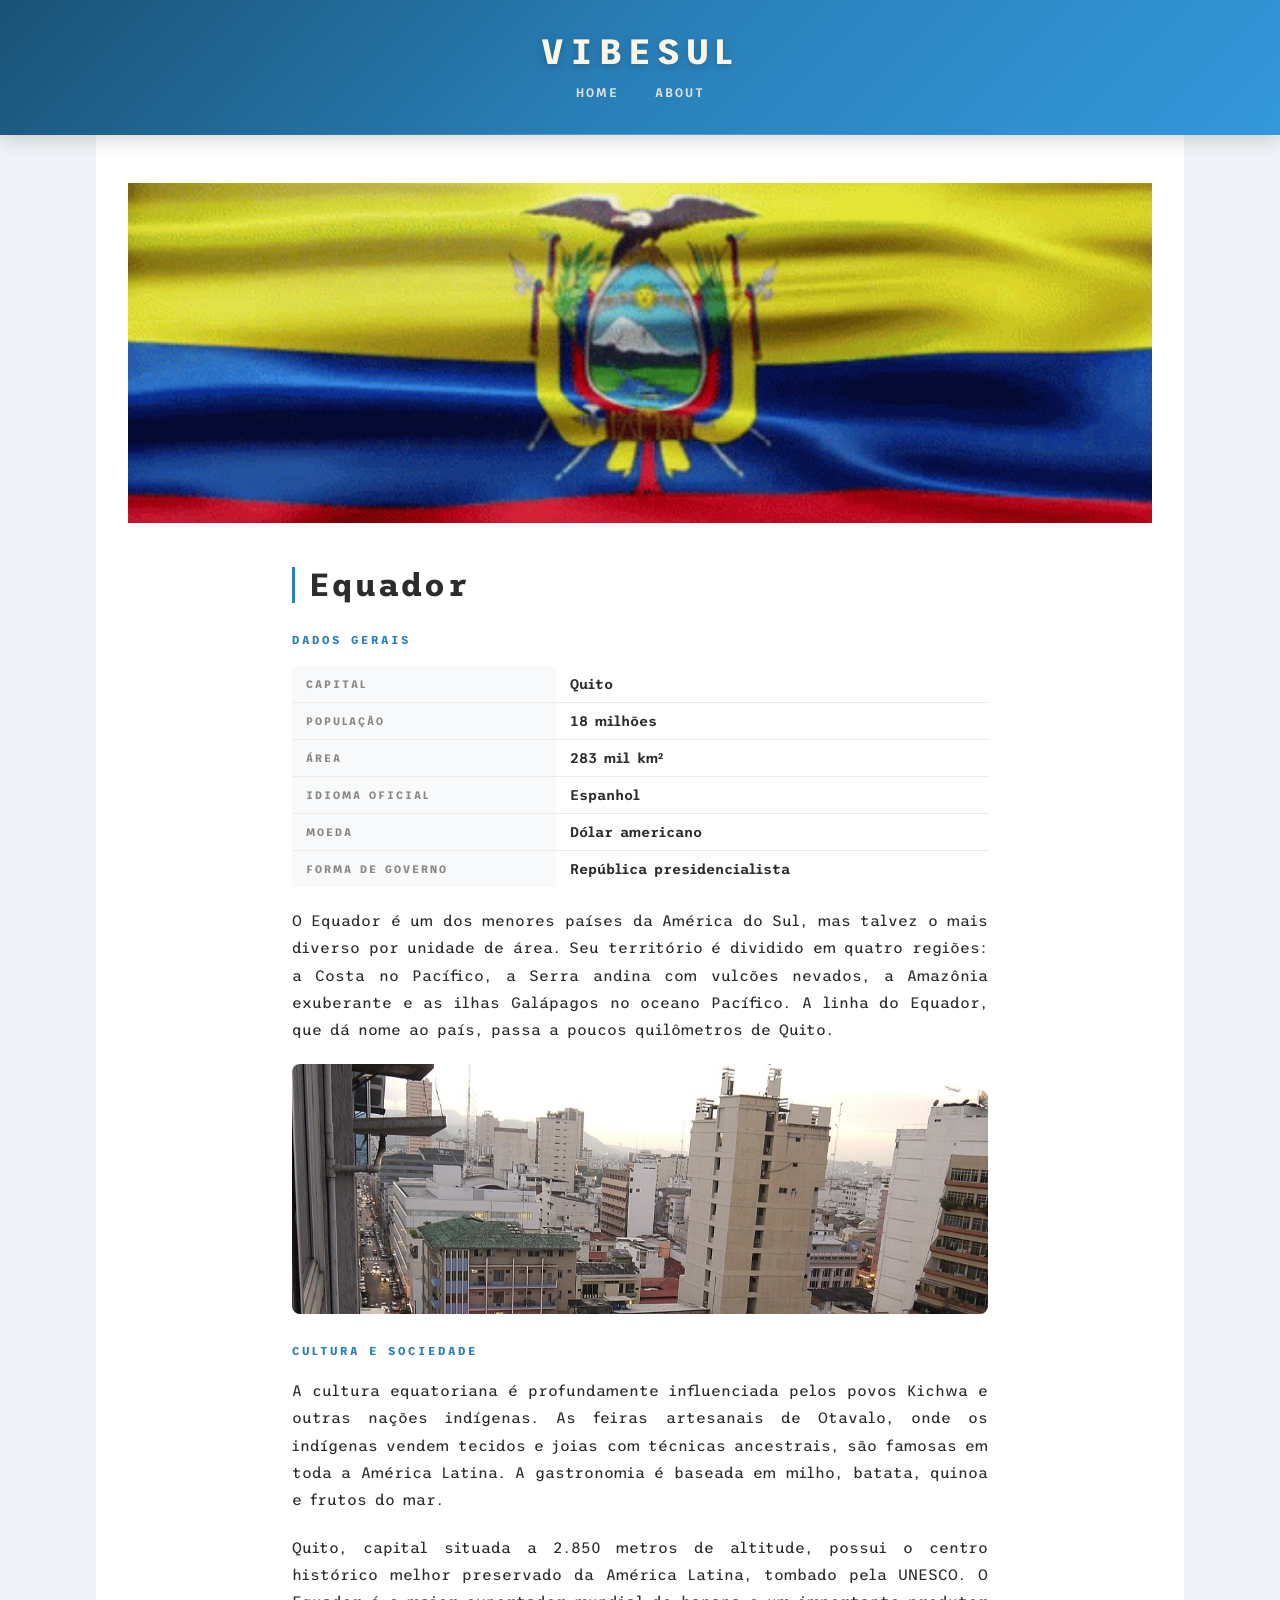
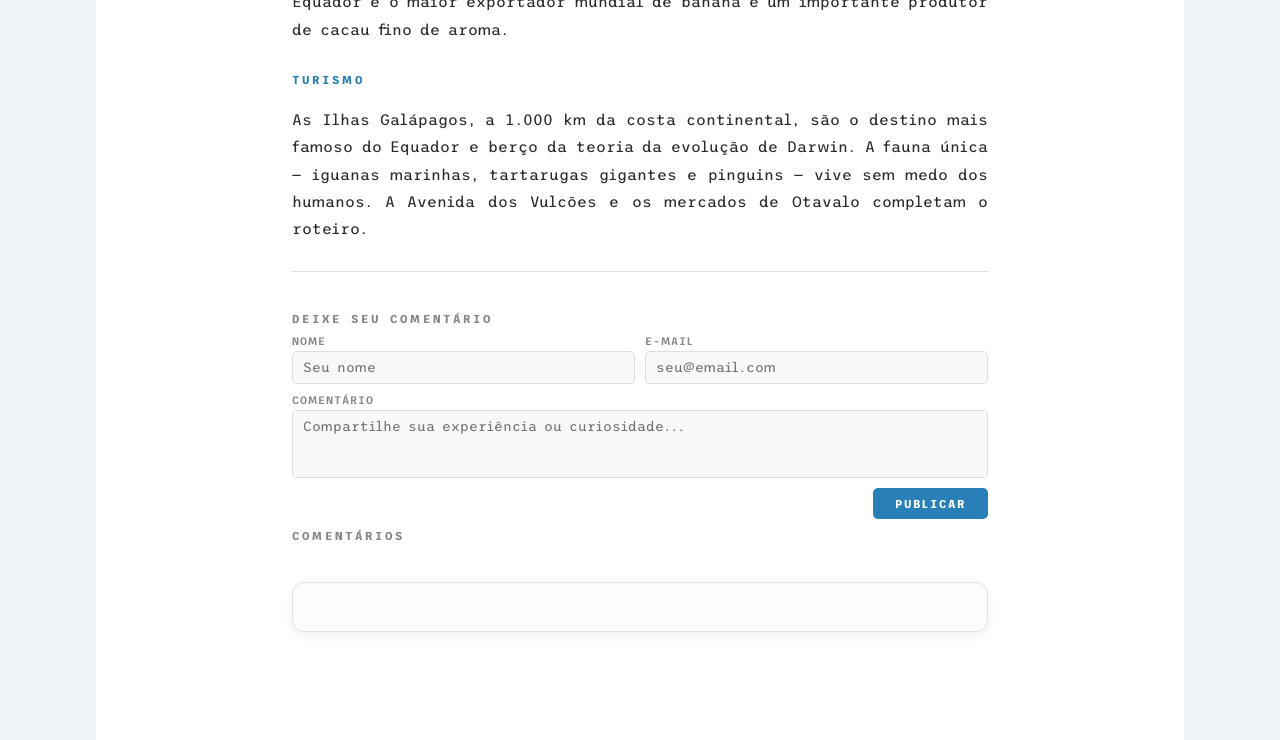
<file: equador.html>
<!DOCTYPE html>
<html lang="pt-br">
<head>
    <meta charset="UTF-8">
    <meta name="viewport" content="width=device-width, initial-scale=1.0">
    <title>VibeSul | Equador</title>
    <link rel="stylesheet" href="style.css">
    <script src="script.js"></script>
</head>
<body>
    <header>
        <h1 id="tituloSite">VibeSul</h1>
        <div class="headerBotoes">
            <a href="index.html">HOME</a>
            <a href="about.html" target="_blank">ABOUT</a>
        </div>
    </header>
    <div id="divCentral">
        <img class="paisHero" src="./assets/equador-gif.gif" alt="Equador">
        <div class="paisConteudo">
            <h1 class="paisTitulo">Equador</h1>
            <p class="paisSubtitulo">Dados gerais</p>
            <table class="paisTabela">
                <tr><td>Capital</td><td>Quito</td></tr>
                <tr><td>População</td><td>18 milhões</td></tr>
                <tr><td>Área</td><td>283 mil km²</td></tr>
                <tr><td>Idioma oficial</td><td>Espanhol</td></tr>
                <tr><td>Moeda</td><td>Dólar americano</td></tr>
                <tr><td>Forma de governo</td><td>República presidencialista</td></tr>
            </table>
            <p class="paragrafoPais">O Equador é um dos menores países da América do Sul, mas talvez o mais diverso por unidade de área. Seu território é dividido em quatro regiões: a Costa no Pacífico, a Serra andina com vulcões nevados, a Amazônia exuberante e as ilhas Galápagos no oceano Pacífico. A linha do Equador, que dá nome ao país, passa a poucos quilômetros de Quito.</p>
            <img class="paisImgSecundaria" src="assets/imgs/fs-equador.jpg" alt="Equador">
            <p class="paisSubtitulo">Cultura e sociedade</p>
            <p class="paragrafoPais">A cultura equatoriana é profundamente influenciada pelos povos Kichwa e outras nações indígenas. As feiras artesanais de Otavalo, onde os indígenas vendem tecidos e joias com técnicas ancestrais, são famosas em toda a América Latina. A gastronomia é baseada em milho, batata, quinoa e frutos do mar.</p>
            <p class="paragrafoPais">Quito, capital situada a 2.850 metros de altitude, possui o centro histórico melhor preservado da América Latina, tombado pela UNESCO. O Equador é o maior exportador mundial de banana e um importante produtor de cacau fino de aroma.</p>
            <p class="paisSubtitulo">Turismo</p>
            <p class="paragrafoPais">As Ilhas Galápagos, a 1.000 km da costa continental, são o destino mais famoso do Equador e berço da teoria da evolução de Darwin. A fauna única — iguanas marinhas, tartarugas gigantes e pinguins — vive sem medo dos humanos. A Avenida dos Vulcões e os mercados de Otavalo completam o roteiro.</p>
            <hr class="paisDivisor">
            <div class="paisForm">
                <h3>Deixe seu Comentário</h3>
                <div class="formLinha">
                    <div class="formGrupo">
                        <label for="nome">Nome</label>
                        <input type="text" id="nome" placeholder="Seu nome">
                    </div>
                    <div class="formGrupo">
                        <label for="email">E-mail</label>
                        <input type="email" id="email" placeholder="seu@email.com">
                    </div>
                </div>
                <div class="formGrupo">
                    <label for="mensagem">Comentário</label>
                    <textarea id="mensagem" placeholder="Compartilhe sua experiência ou curiosidade..."></textarea>
                </div>
                <div class="formRodape">
                    <button class="formBotao" onclick="publicarComentario()">Publicar</button>
                </div>
                <h3>comentários</h3>
                <div id="listaComentarios"></div>
            </div>
        </div>
    </div>
</body>
</html>
</file>
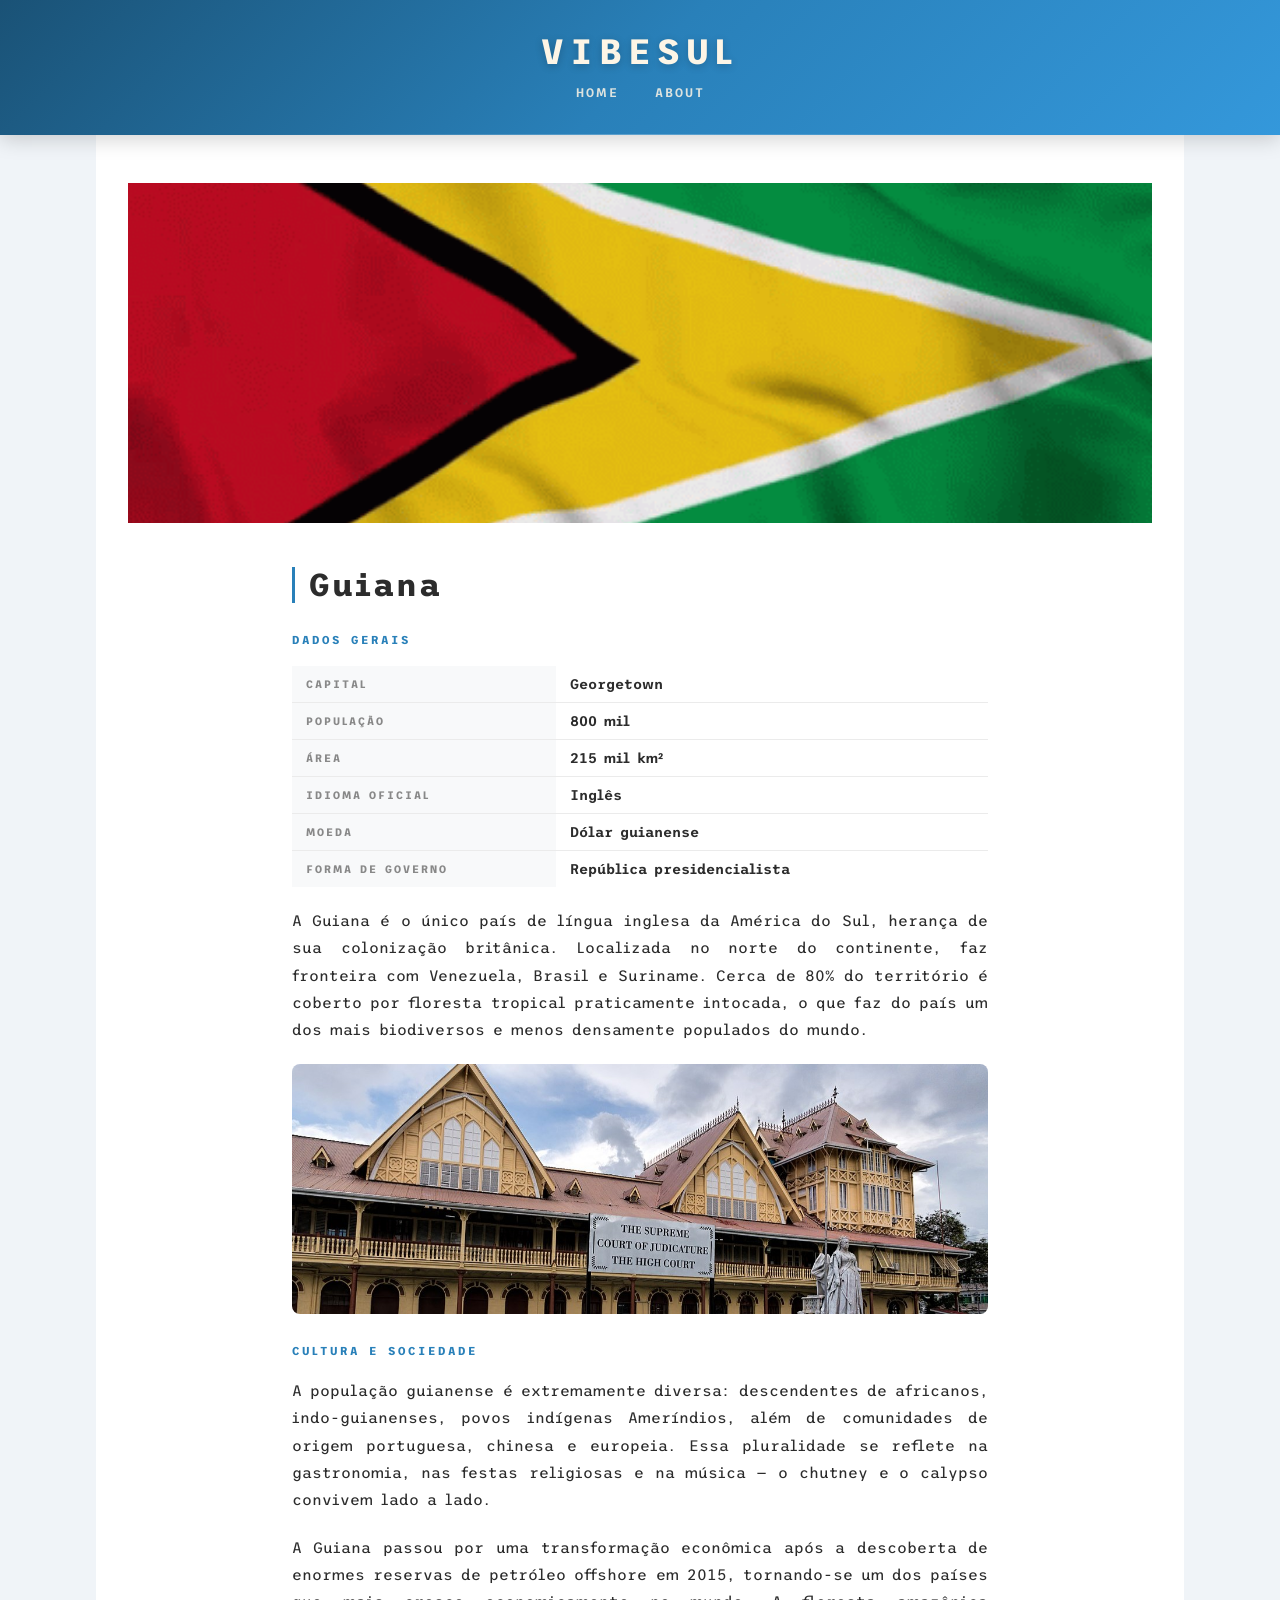
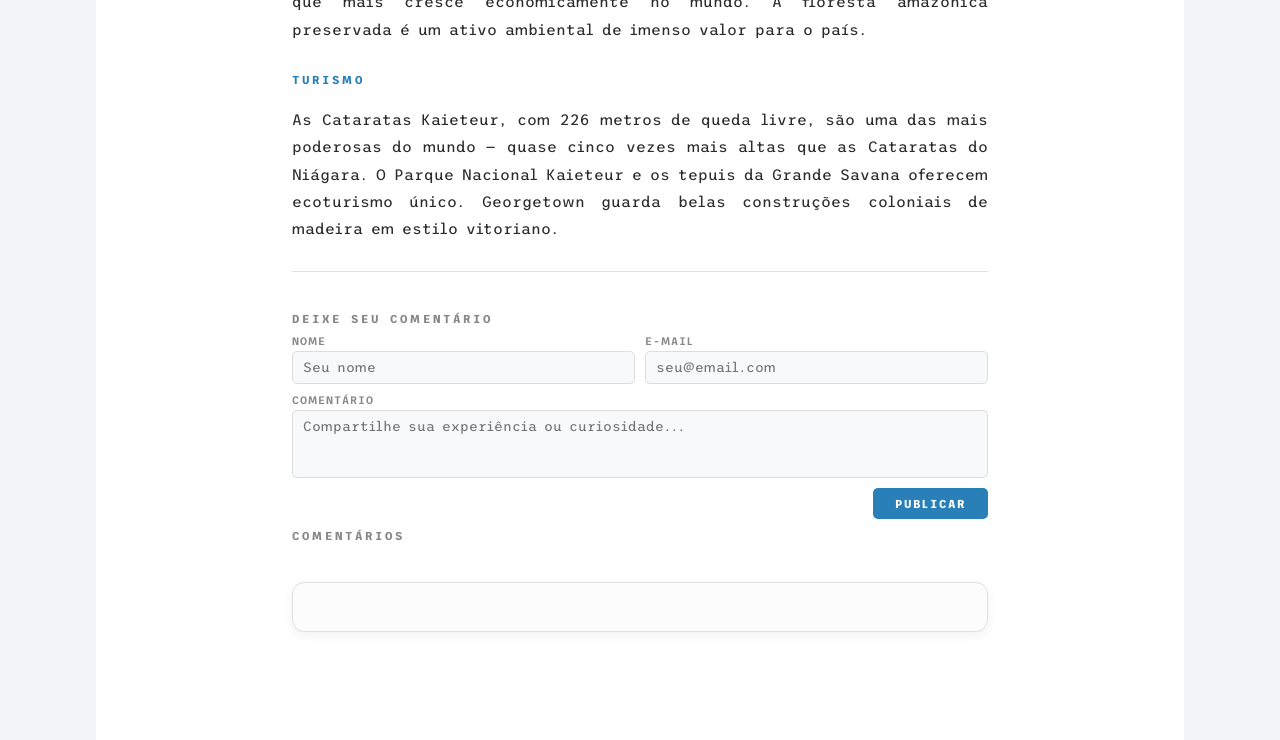
<file: guiana.html>
<!DOCTYPE html>
<html lang="pt-br">
<head>
    <meta charset="UTF-8">
    <meta name="viewport" content="width=device-width, initial-scale=1.0">
    <title>VibeSul | Guiana</title>
    <link rel="stylesheet" href="style.css">
    <script src="script.js"></script>
</head>
<body>
    <header>
        <h1 id="tituloSite">VibeSul</h1>
        <div class="headerBotoes">
            <a href="index.html">HOME</a>
            <a href="about.html" target="_blank">ABOUT</a>
        </div>
    </header>
    <div id="divCentral">
        <img class="paisHero" src="./assets/guiana-gif.gif" alt="Guiana">
        <div class="paisConteudo">
            <h1 class="paisTitulo">Guiana</h1>
            <p class="paisSubtitulo">Dados gerais</p>
            <table class="paisTabela">
                <tr><td>Capital</td><td>Georgetown</td></tr>
                <tr><td>População</td><td>800 mil</td></tr>
                <tr><td>Área</td><td>215 mil km²</td></tr>
                <tr><td>Idioma oficial</td><td>Inglês</td></tr>
                <tr><td>Moeda</td><td>Dólar guianense</td></tr>
                <tr><td>Forma de governo</td><td>República presidencialista</td></tr>
            </table>
            <p class="paragrafoPais">A Guiana é o único país de língua inglesa da América do Sul, herança de sua colonização britânica. Localizada no norte do continente, faz fronteira com Venezuela, Brasil e Suriname. Cerca de 80% do território é coberto por floresta tropical praticamente intocada, o que faz do país um dos mais biodiversos e menos densamente populados do mundo.</p>
            <img class="paisImgSecundaria" src="assets/imgs/fs-guiana.jpg" alt="Guiana">
            <p class="paisSubtitulo">Cultura e sociedade</p>
            <p class="paragrafoPais">A população guianense é extremamente diversa: descendentes de africanos, indo-guianenses, povos indígenas Ameríndios, além de comunidades de origem portuguesa, chinesa e europeia. Essa pluralidade se reflete na gastronomia, nas festas religiosas e na música — o chutney e o calypso convivem lado a lado.</p>
            <p class="paragrafoPais">A Guiana passou por uma transformação econômica após a descoberta de enormes reservas de petróleo offshore em 2015, tornando-se um dos países que mais cresce economicamente no mundo. A floresta amazônica preservada é um ativo ambiental de imenso valor para o país.</p>
            <p class="paisSubtitulo">Turismo</p>
            <p class="paragrafoPais">As Cataratas Kaieteur, com 226 metros de queda livre, são uma das mais poderosas do mundo — quase cinco vezes mais altas que as Cataratas do Niágara. O Parque Nacional Kaieteur e os tepuis da Grande Savana oferecem ecoturismo único. Georgetown guarda belas construções coloniais de madeira em estilo vitoriano.</p>
            <hr class="paisDivisor">
            <div class="paisForm">
                <h3>Deixe seu Comentário</h3>
                <div class="formLinha">
                    <div class="formGrupo">
                        <label for="nome">Nome</label>
                        <input type="text" id="nome" placeholder="Seu nome">
                    </div>
                    <div class="formGrupo">
                        <label for="email">E-mail</label>
                        <input type="email" id="email" placeholder="seu@email.com">
                    </div>
                </div>
                <div class="formGrupo">
                    <label for="mensagem">Comentário</label>
                    <textarea id="mensagem" placeholder="Compartilhe sua experiência ou curiosidade..."></textarea>
                </div>
                <div class="formRodape">
                    <button class="formBotao" onclick="publicarComentario()">Publicar</button>
                </div>
                <h3>comentários</h3>
                <div id="listaComentarios"></div>
            </div>
        </div>
    </div>
</body>
</html>
</file>
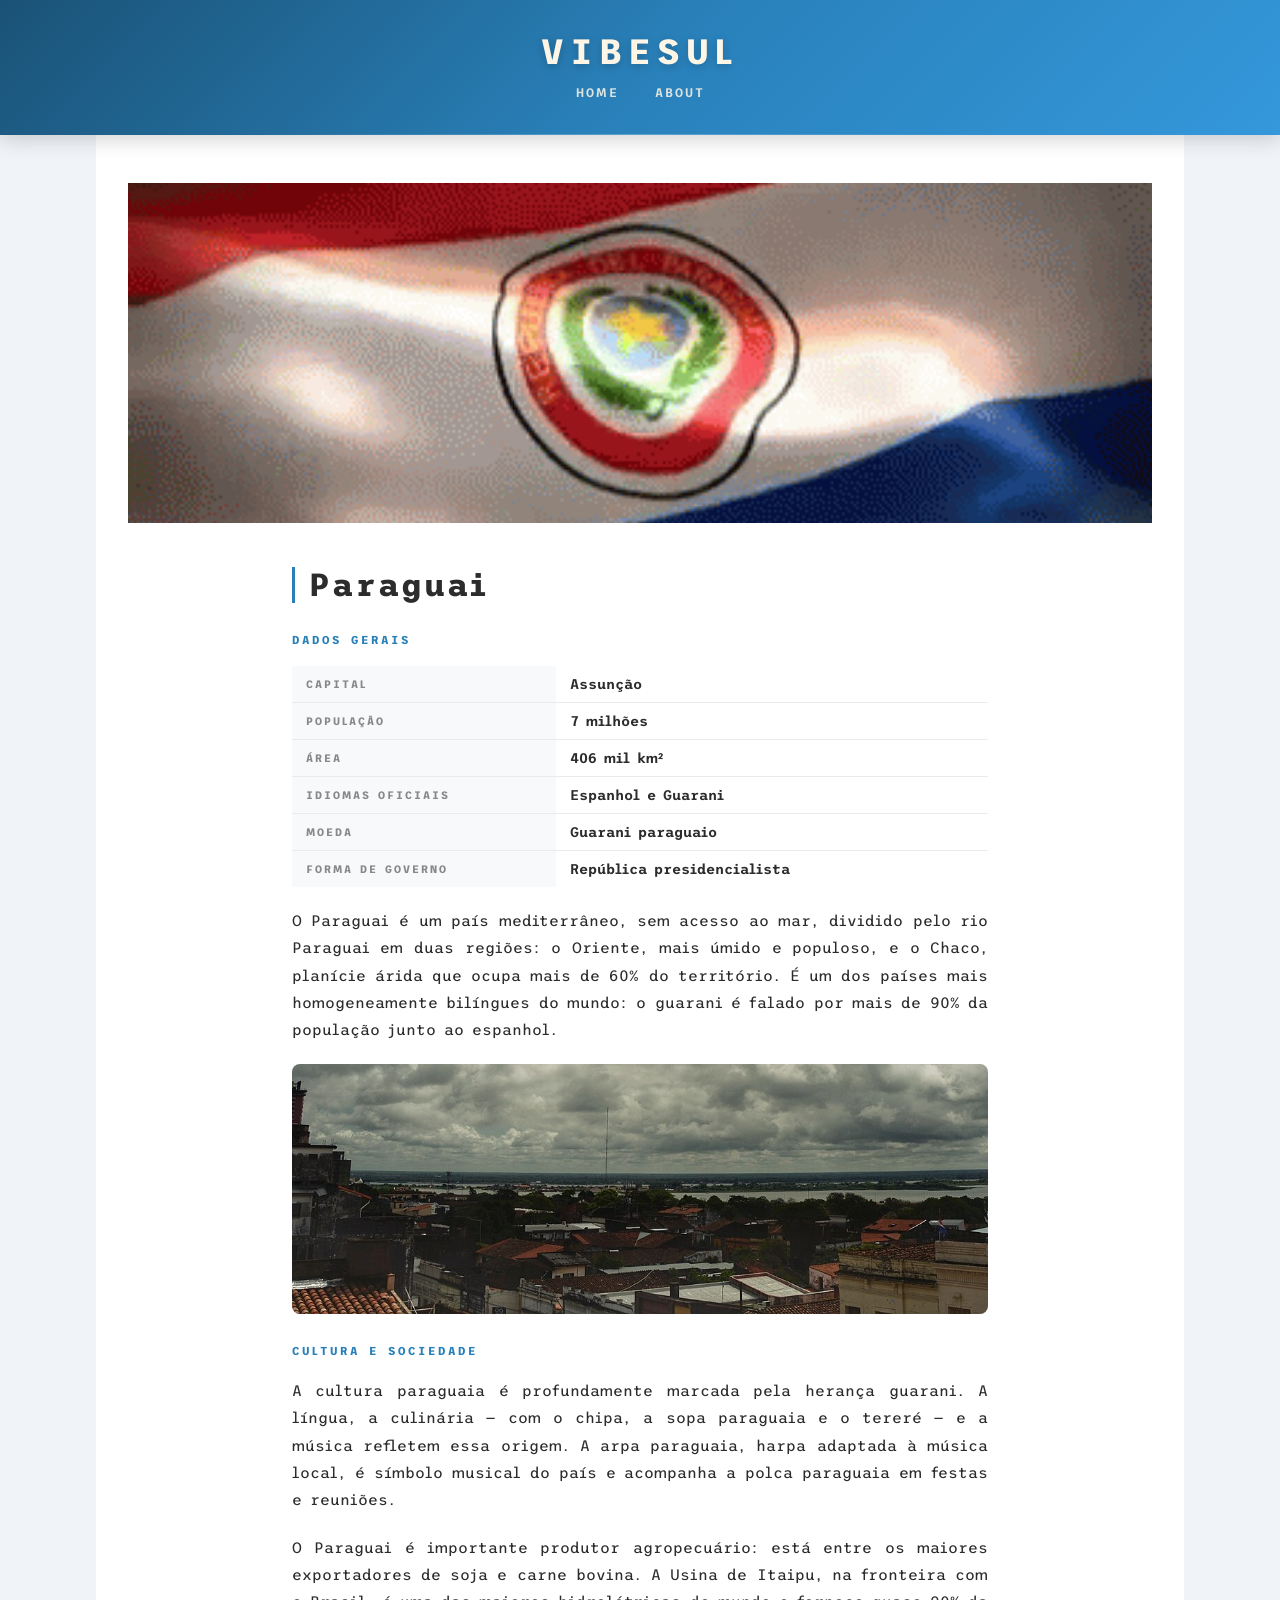
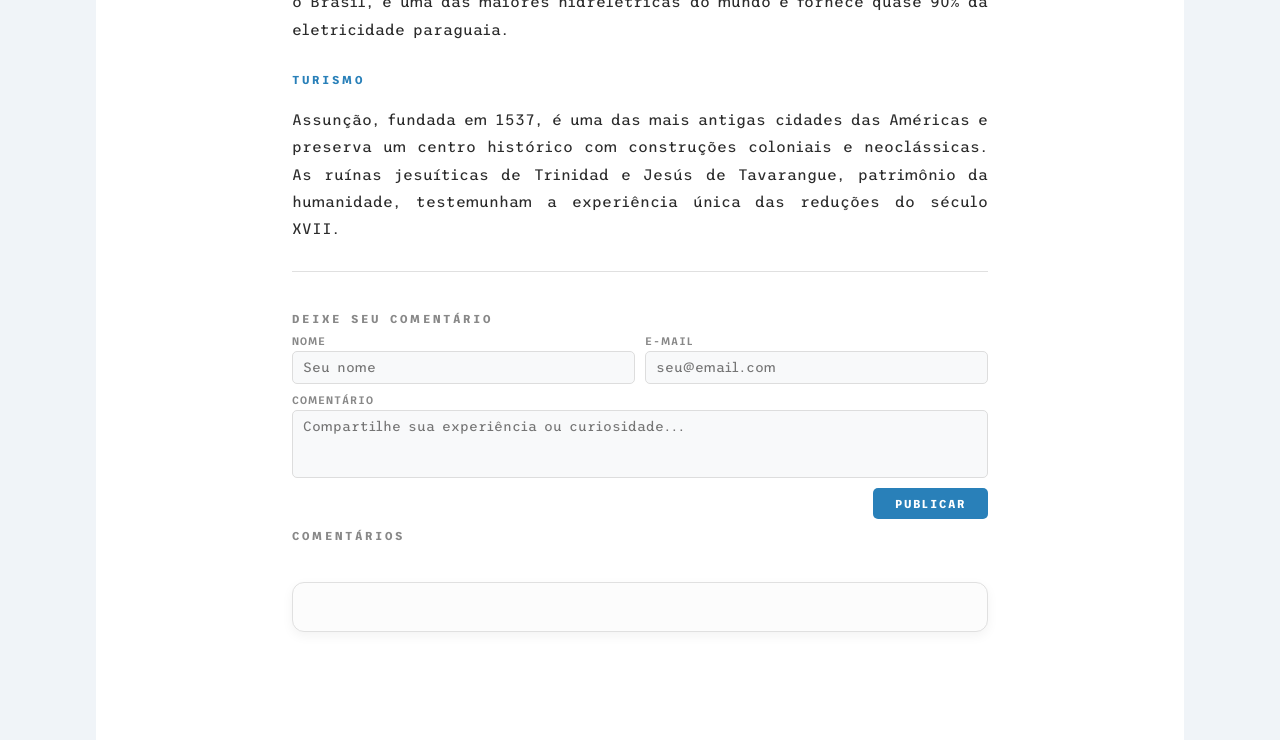
<file: paraguai.html>
<!DOCTYPE html>
<html lang="pt-br">

<head>
    <meta charset="UTF-8">
    <meta name="viewport" content="width=device-width, initial-scale=1.0">
    <title>VibeSul | Paraguai</title>
    <link rel="stylesheet" href="style.css">
    <script src="script.js"></script>
</head>

<body>
    <header>
        <h1 id="tituloSite">VibeSul</h1>
        <div class="headerBotoes">
            <a href="index.html">HOME</a>
            <a href="about.html" target="_blank">ABOUT</a>
        </div>
    </header>
    <div id="divCentral">
        <img class="paisHero" src="./assets/paraguai-gif.gif" alt="Paraguai">
        <div class="paisConteudo">
            <h1 class="paisTitulo">Paraguai</h1>
            <p class="paisSubtitulo">Dados gerais</p>
            <table class="paisTabela">
                <tr>
                    <td>Capital</td>
                    <td>Assunção</td>
                </tr>
                <tr>
                    <td>População</td>
                    <td>7 milhões</td>
                </tr>
                <tr>
                    <td>Área</td>
                    <td>406 mil km²</td>
                </tr>
                <tr>
                    <td>Idiomas oficiais</td>
                    <td>Espanhol e Guarani</td>
                </tr>
                <tr>
                    <td>Moeda</td>
                    <td>Guarani paraguaio</td>
                </tr>
                <tr>
                    <td>Forma de governo</td>
                    <td>República presidencialista</td>
                </tr>
            </table>
            <p class="paragrafoPais">O Paraguai é um país mediterrâneo, sem acesso ao mar, dividido pelo rio Paraguai em
                duas regiões: o Oriente, mais úmido e populoso, e o Chaco, planície árida que ocupa mais de 60% do
                território. É um dos países mais homogeneamente bilíngues do mundo: o guarani é falado por mais de 90%
                da população junto ao espanhol.</p>
            <img class="paisImgSecundaria" src="./assets/imgs/fs-paraguai.jpg" alt="Paraguai">
            <p class="paisSubtitulo">Cultura e sociedade</p>
            <p class="paragrafoPais">A cultura paraguaia é profundamente marcada pela herança guarani. A língua, a
                culinária — com o chipa, a sopa paraguaia e o tereré — e a música refletem essa origem. A arpa
                paraguaia, harpa adaptada à música local, é símbolo musical do país e acompanha a polca paraguaia em
                festas e reuniões.</p>
            <p class="paragrafoPais">O Paraguai é importante produtor agropecuário: está entre os maiores exportadores
                de soja e carne bovina. A Usina de Itaipu, na fronteira com o Brasil, é uma das maiores hidrelétricas do
                mundo e fornece quase 90% da eletricidade paraguaia.</p>
            <p class="paisSubtitulo">Turismo</p>
            <p class="paragrafoPais">Assunção, fundada em 1537, é uma das mais antigas cidades das Américas e preserva
                um centro histórico com construções coloniais e neoclássicas. As ruínas jesuíticas de Trinidad e Jesús
                de Tavarangue, patrimônio da humanidade, testemunham a experiência única das reduções do século XVII.
            </p>
            <hr class="paisDivisor">
            <div class="paisForm">
                <h3>Deixe seu Comentário</h3>
                <div class="formLinha">
                    <div class="formGrupo">
                        <label for="nome">Nome</label>
                        <input type="text" id="nome" placeholder="Seu nome">
                    </div>
                    <div class="formGrupo">
                        <label for="email">E-mail</label>
                        <input type="email" id="email" placeholder="seu@email.com">
                    </div>
                </div>
                <div class="formGrupo">
                    <label for="mensagem">Comentário</label>
                    <textarea id="mensagem" placeholder="Compartilhe sua experiência ou curiosidade..."></textarea>
                </div>
                <div class="formRodape">
                    <button class="formBotao" onclick="publicarComentario()">Publicar</button>
                </div>
                <h3>comentários</h3>
                <div id="listaComentarios"></div>
            </div>
        </div>
    </div>
</body>

</html>
</file>
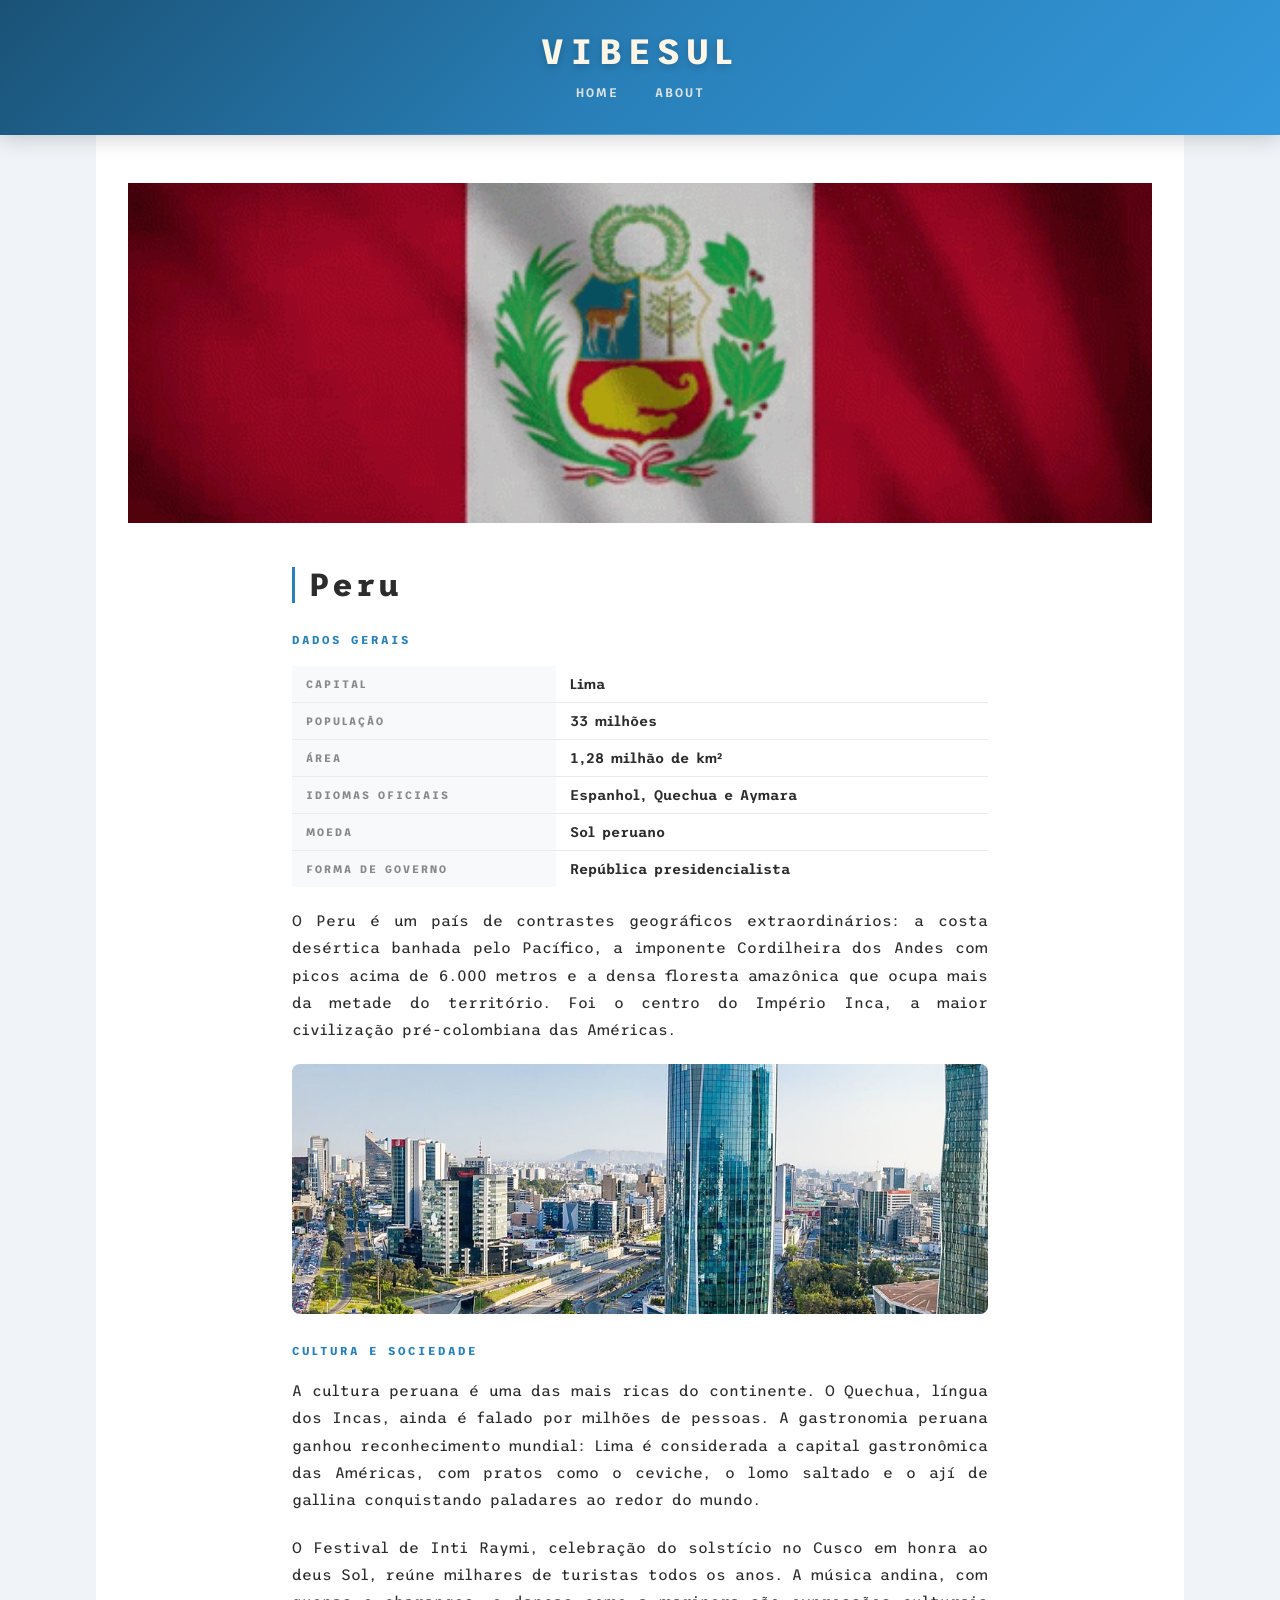
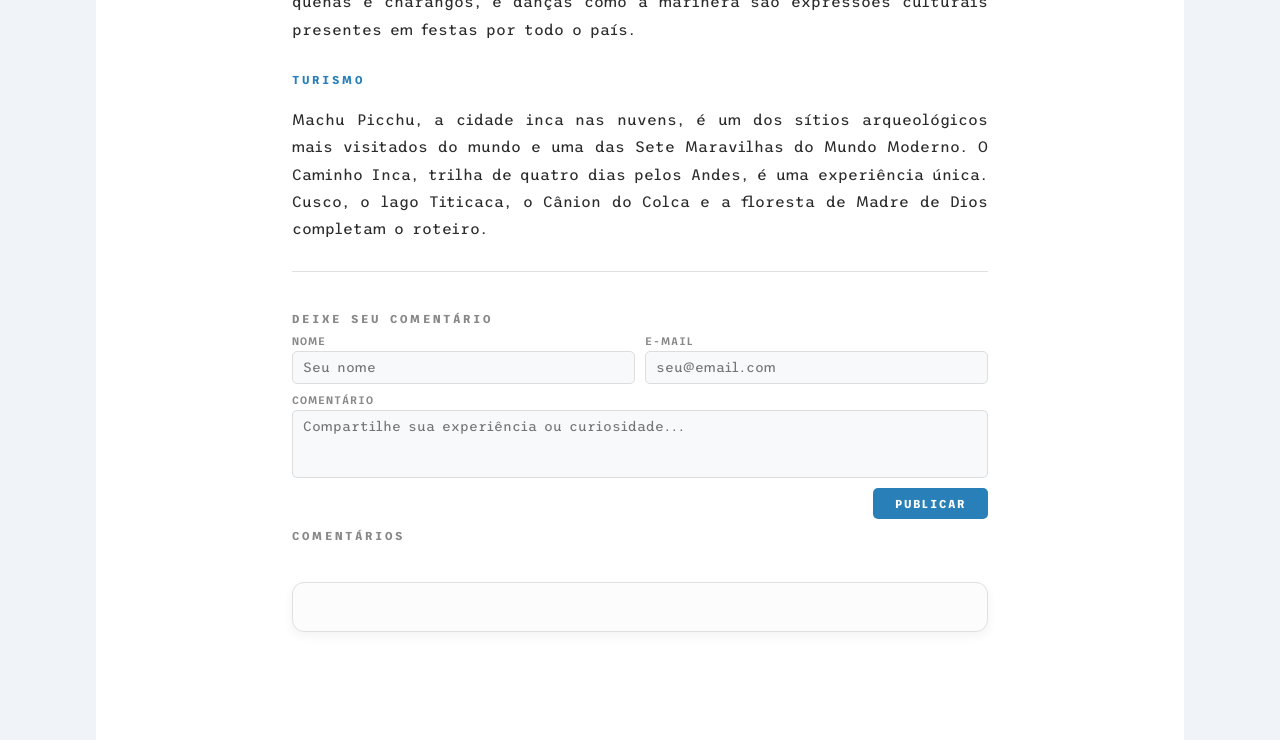
<file: peru.html>
<!DOCTYPE html>
<html lang="pt-br">

<head>
    <meta charset="UTF-8">
    <meta name="viewport" content="width=device-width, initial-scale=1.0">
    <title>VibeSul | Peru</title>
    <link rel="stylesheet" href="style.css">
    <script src="script.js"></script>
</head>

<body>
    <header>
        <h1 id="tituloSite">VibeSul</h1>
        <div class="headerBotoes">
            <a href="index.html">HOME</a>
            <a href="about.html" target="_blank">ABOUT</a>
        </div>
    </header>
    <div id="divCentral">
        <img class="paisHero" src="./assets/peru-gif.gif" alt="Peru">
        <div class="paisConteudo">
            <h1 class="paisTitulo">Peru</h1>
            <p class="paisSubtitulo">Dados gerais</p>
            <table class="paisTabela">
                <tr>
                    <td>Capital</td>
                    <td>Lima</td>
                </tr>
                <tr>
                    <td>População</td>
                    <td>33 milhões</td>
                </tr>
                <tr>
                    <td>Área</td>
                    <td>1,28 milhão de km²</td>
                </tr>
                <tr>
                    <td>Idiomas oficiais</td>
                    <td>Espanhol, Quechua e Aymara</td>
                </tr>
                <tr>
                    <td>Moeda</td>
                    <td>Sol peruano</td>
                </tr>
                <tr>
                    <td>Forma de governo</td>
                    <td>República presidencialista</td>
                </tr>
            </table>
            <p class="paragrafoPais">O Peru é um país de contrastes geográficos extraordinários: a costa desértica
                banhada pelo Pacífico, a imponente Cordilheira dos Andes com picos acima de 6.000 metros e a densa
                floresta amazônica que ocupa mais da metade do território. Foi o centro do Império Inca, a maior
                civilização pré-colombiana das Américas.</p>
            <img class="paisImgSecundaria" src="./assets/imgs/fs-peru.jpg" alt="Peru">
            <p class="paisSubtitulo">Cultura e sociedade</p>
            <p class="paragrafoPais">A cultura peruana é uma das mais ricas do continente. O Quechua, língua dos Incas,
                ainda é falado por milhões de pessoas. A gastronomia peruana ganhou reconhecimento mundial: Lima é
                considerada a capital gastronômica das Américas, com pratos como o ceviche, o lomo saltado e o ají de
                gallina conquistando paladares ao redor do mundo.</p>
            <p class="paragrafoPais">O Festival de Inti Raymi, celebração do solstício no Cusco em honra ao deus Sol,
                reúne milhares de turistas todos os anos. A música andina, com quenas e charangos, e danças como a
                marinera são expressões culturais presentes em festas por todo o país.</p>
            <p class="paisSubtitulo">Turismo</p>
            <p class="paragrafoPais">Machu Picchu, a cidade inca nas nuvens, é um dos sítios arqueológicos mais
                visitados do mundo e uma das Sete Maravilhas do Mundo Moderno. O Caminho Inca, trilha de quatro dias
                pelos Andes, é uma experiência única. Cusco, o lago Titicaca, o Cânion do Colca e a floresta de Madre de
                Dios completam o roteiro.</p>
            <hr class="paisDivisor">
            <div class="paisForm">
                <h3>Deixe seu Comentário</h3>
                <div class="formLinha">
                    <div class="formGrupo">
                        <label for="nome">Nome</label>
                        <input type="text" id="nome" placeholder="Seu nome">
                    </div>
                    <div class="formGrupo">
                        <label for="email">E-mail</label>
                        <input type="email" id="email" placeholder="seu@email.com">
                    </div>
                </div>
                <div class="formGrupo">
                    <label for="mensagem">Comentário</label>
                    <textarea id="mensagem" placeholder="Compartilhe sua experiência ou curiosidade..."></textarea>
                </div>
                <div class="formRodape">
                    <button class="formBotao" onclick="publicarComentario()">Publicar</button>
                </div>
                <h3>comentários</h3>
                <div id="listaComentarios"></div>
            </div>
        </div>
    </div>
</body>

</html>
</file>
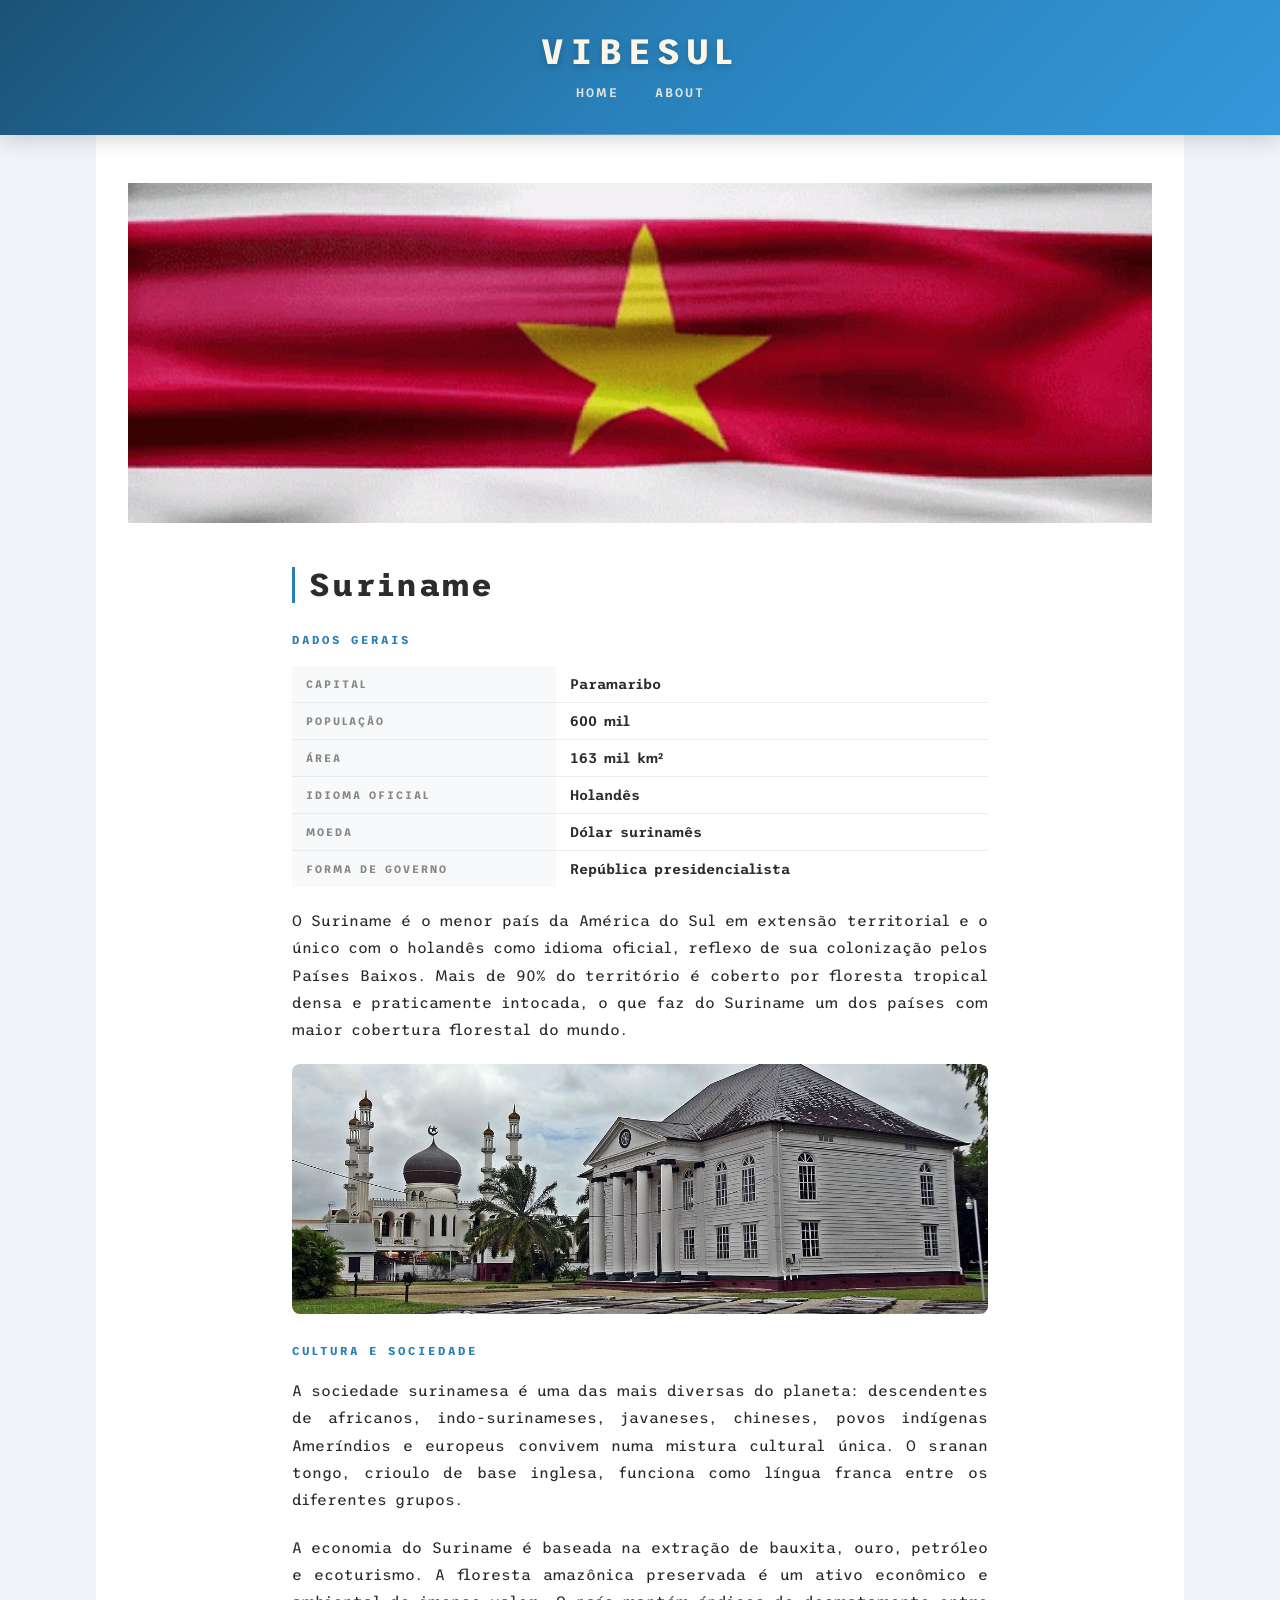
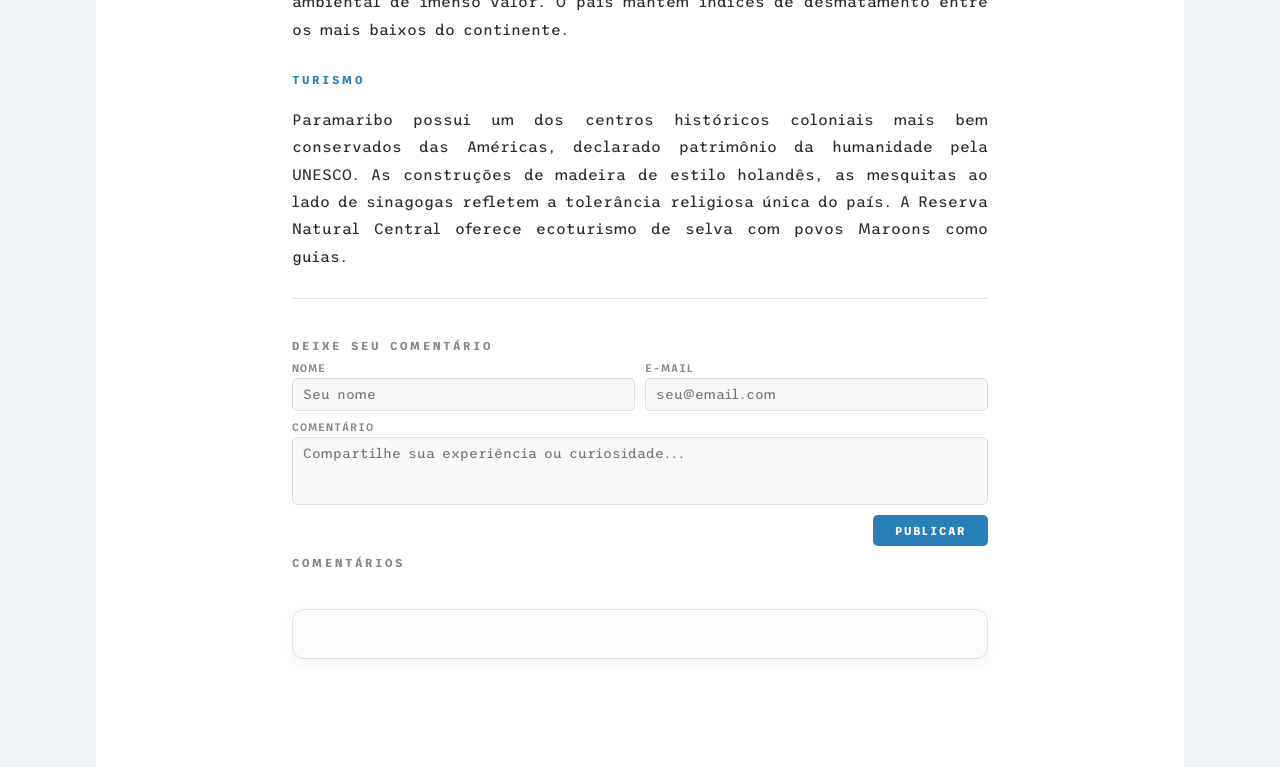
<file: suriname.html>
<!DOCTYPE html>
<html lang="pt-br">

<head>
    <meta charset="UTF-8">
    <meta name="viewport" content="width=device-width, initial-scale=1.0">
    <title>VibeSul | Suriname</title>
    <link rel="stylesheet" href="style.css">
    <script src="script.js"></script>
</head>

<body>
    <header>
        <h1 id="tituloSite">VibeSul</h1>
        <div class="headerBotoes">
            <a href="index.html">HOME</a>
            <a href="about.html" target="_blank">ABOUT</a>
        </div>
    </header>
    <div id="divCentral">
        <img class="paisHero" src="./assets/suriname-gif.gif" alt="Suriname">
        <div class="paisConteudo">
            <h1 class="paisTitulo">Suriname</h1>
            <p class="paisSubtitulo">Dados gerais</p>
            <table class="paisTabela">
                <tr>
                    <td>Capital</td>
                    <td>Paramaribo</td>
                </tr>
                <tr>
                    <td>População</td>
                    <td>600 mil</td>
                </tr>
                <tr>
                    <td>Área</td>
                    <td>163 mil km²</td>
                </tr>
                <tr>
                    <td>Idioma oficial</td>
                    <td>Holandês</td>
                </tr>
                <tr>
                    <td>Moeda</td>
                    <td>Dólar surinamês</td>
                </tr>
                <tr>
                    <td>Forma de governo</td>
                    <td>República presidencialista</td>
                </tr>
            </table>
            <p class="paragrafoPais">O Suriname é o menor país da América do Sul em extensão territorial e o único com o
                holandês como idioma oficial, reflexo de sua colonização pelos Países Baixos. Mais de 90% do território
                é coberto por floresta tropical densa e praticamente intocada, o que faz do Suriname um dos países com
                maior cobertura florestal do mundo.</p>
            <img class="paisImgSecundaria" src="./assets/imgs/fs-suriname.jpg" alt="Suriname">
            <p class="paisSubtitulo">Cultura e sociedade</p>
            <p class="paragrafoPais">A sociedade surinamesa é uma das mais diversas do planeta: descendentes de
                africanos, indo-surinameses, javaneses, chineses, povos indígenas Ameríndios e europeus convivem numa
                mistura cultural única. O sranan tongo, crioulo de base inglesa, funciona como língua franca entre os
                diferentes grupos.</p>
            <p class="paragrafoPais">A economia do Suriname é baseada na extração de bauxita, ouro, petróleo e
                ecoturismo. A floresta amazônica preservada é um ativo econômico e ambiental de imenso valor. O país
                mantém índices de desmatamento entre os mais baixos do continente.</p>
            <p class="paisSubtitulo">Turismo</p>
            <p class="paragrafoPais">Paramaribo possui um dos centros históricos coloniais mais bem conservados das
                Américas, declarado patrimônio da humanidade pela UNESCO. As construções de madeira de estilo holandês,
                as mesquitas ao lado de sinagogas refletem a tolerância religiosa única do país. A Reserva Natural
                Central oferece ecoturismo de selva com povos Maroons como guias.</p>
            <hr class="paisDivisor">
            <div class="paisForm">
                <h3>Deixe seu Comentário</h3>
                <div class="formLinha">
                    <div class="formGrupo">
                        <label for="nome">Nome</label>
                        <input type="text" id="nome" placeholder="Seu nome">
                    </div>
                    <div class="formGrupo">
                        <label for="email">E-mail</label>
                        <input type="email" id="email" placeholder="seu@email.com">
                    </div>
                </div>
                <div class="formGrupo">
                    <label for="mensagem">Comentário</label>
                    <textarea id="mensagem" placeholder="Compartilhe sua experiência ou curiosidade..."></textarea>
                </div>
                <div class="formRodape">
                    <button class="formBotao" onclick="publicarComentario()">Publicar</button>
                </div>
                <h3>comentários</h3>
                <div id="listaComentarios"></div>
            </div>
        </div>
    </div>
</body>

</html>
</file>
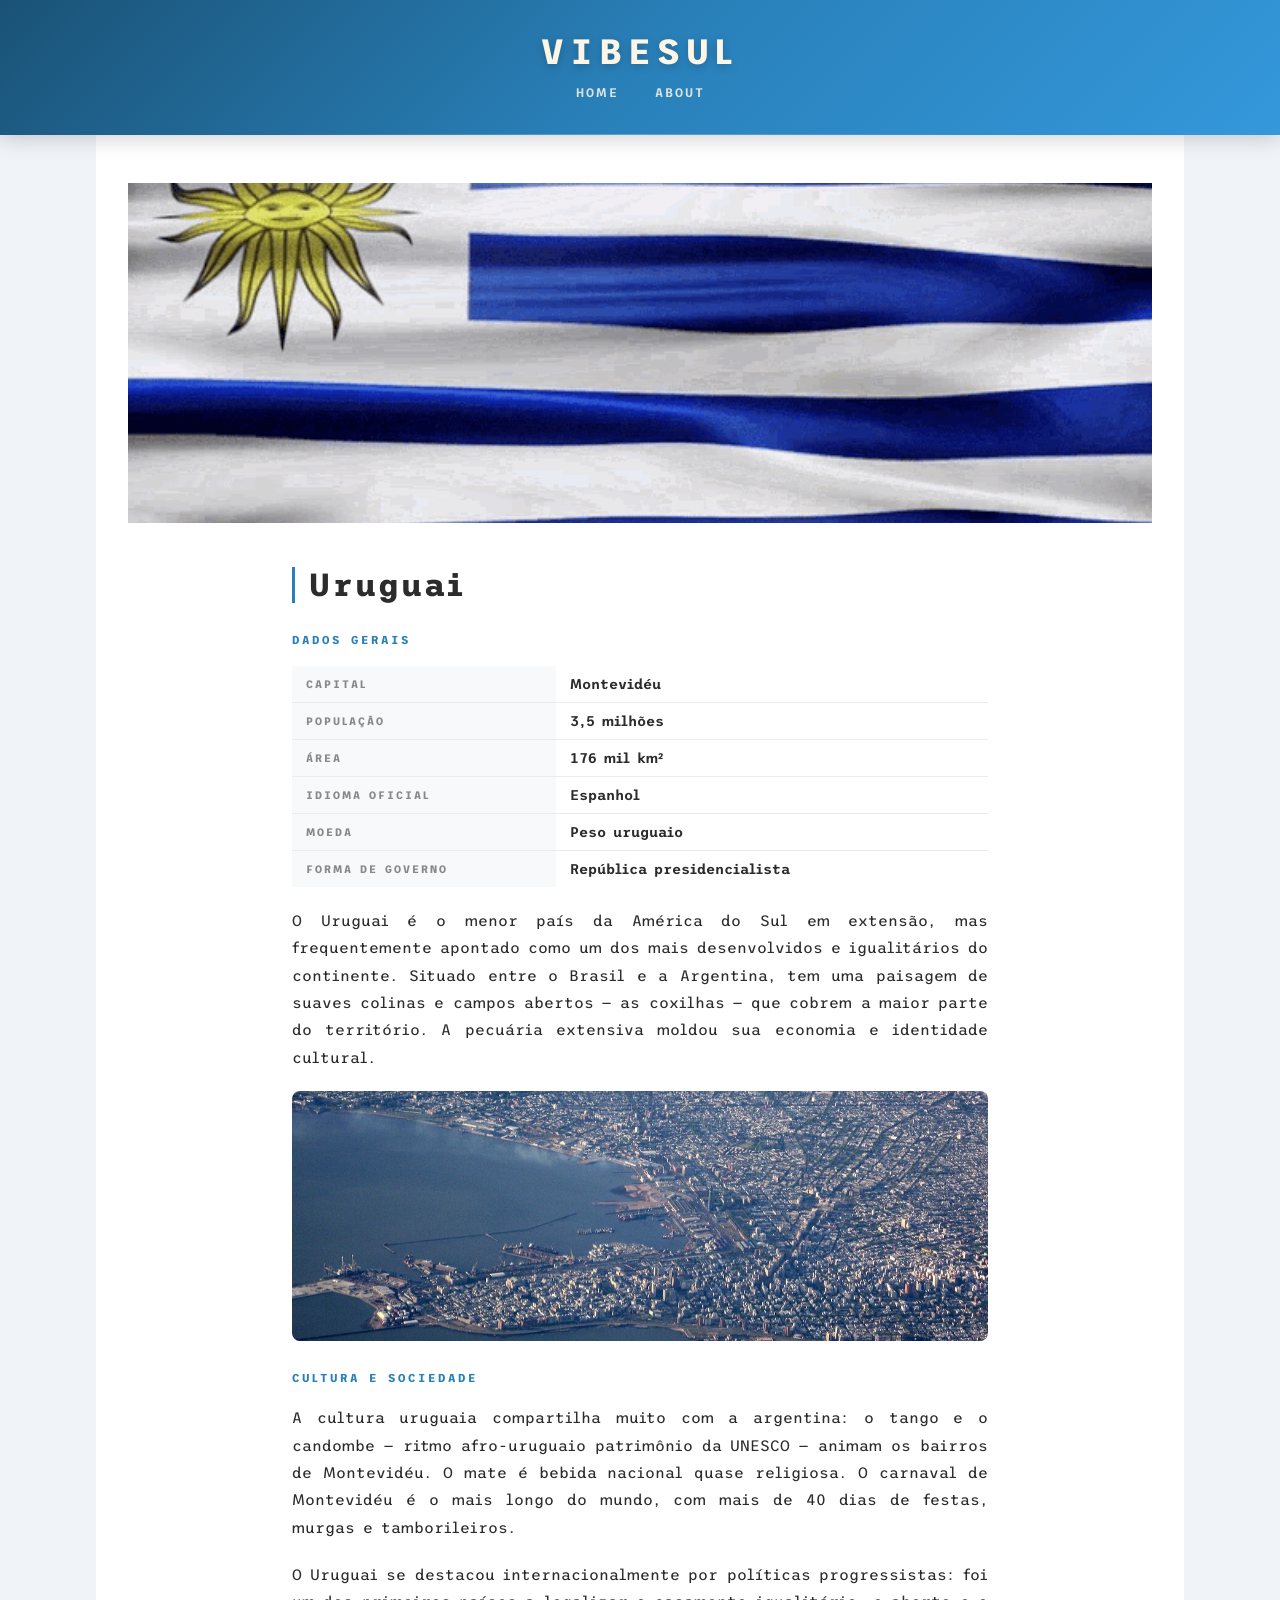
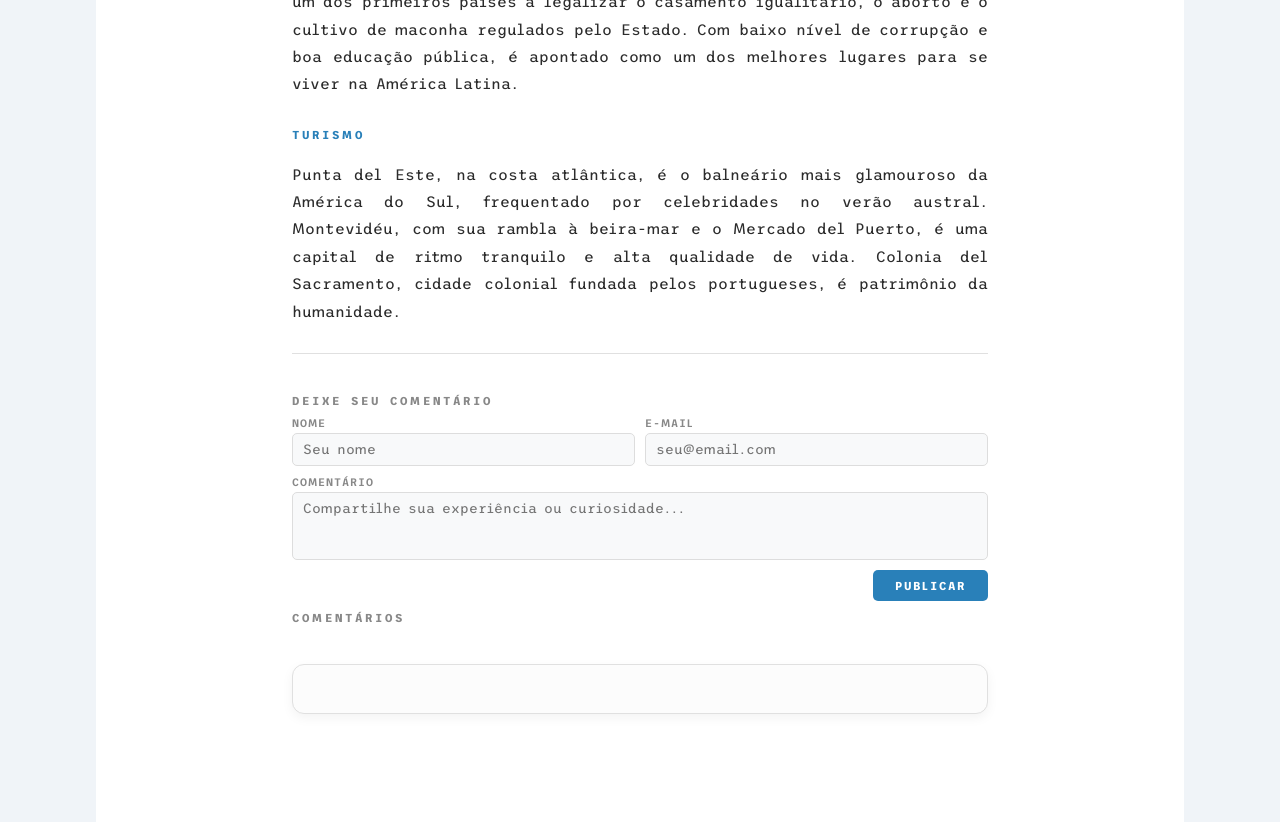
<file: uruguai.html>
<!DOCTYPE html>
<html lang="pt-br">

<head>
    <meta charset="UTF-8">
    <meta name="viewport" content="width=device-width, initial-scale=1.0">
    <title>VibeSul | Uriguai</title>
    <link rel="stylesheet" href="style.css">
    <script src="script.js"></script>
</head>

<body>
    <header>
        <h1 id="tituloSite">VibeSul</h1>
        <div class="headerBotoes">
            <a href="index.html">HOME</a>
            <a href="about.html" target="_blank">ABOUT</a>
        </div>
    </header>
    <div id="divCentral">
        <img class="paisHero" src="./assets/uruguai-gif.gif" alt="Uruguai">
        <div class="paisConteudo">
            <h1 class="paisTitulo">Uruguai</h1>
            <p class="paisSubtitulo">Dados gerais</p>
            <table class="paisTabela">
                <tr>
                    <td>Capital</td>
                    <td>Montevidéu</td>
                </tr>
                <tr>
                    <td>População</td>
                    <td>3,5 milhões</td>
                </tr>
                <tr>
                    <td>Área</td>
                    <td>176 mil km²</td>
                </tr>
                <tr>
                    <td>Idioma oficial</td>
                    <td>Espanhol</td>
                </tr>
                <tr>
                    <td>Moeda</td>
                    <td>Peso uruguaio</td>
                </tr>
                <tr>
                    <td>Forma de governo</td>
                    <td>República presidencialista</td>
                </tr>
            </table>
            <p class="paragrafoPais">O Uruguai é o menor país da América do Sul em extensão, mas frequentemente apontado
                como um dos mais desenvolvidos e igualitários do continente. Situado entre o Brasil e a Argentina, tem
                uma paisagem de suaves colinas e campos abertos — as coxilhas — que cobrem a maior parte do território.
                A pecuária extensiva moldou sua economia e identidade cultural.</p>
            <img class="paisImgSecundaria" src="./assets/imgs/fs-uruguai.jpg" alt="Uruguai">
            <p class="paisSubtitulo">Cultura e sociedade</p>
            <p class="paragrafoPais">A cultura uruguaia compartilha muito com a argentina: o tango e o candombe — ritmo
                afro-uruguaio patrimônio da UNESCO — animam os bairros de Montevidéu. O mate é bebida nacional quase
                religiosa. O carnaval de Montevidéu é o mais longo do mundo, com mais de 40 dias de festas, murgas e
                tamborileiros.</p>
            <p class="paragrafoPais">O Uruguai se destacou internacionalmente por políticas progressistas: foi um dos
                primeiros países a legalizar o casamento igualitário, o aborto e o cultivo de maconha regulados pelo
                Estado. Com baixo nível de corrupção e boa educação pública, é apontado como um dos melhores lugares
                para se viver na América Latina.</p>
            <p class="paisSubtitulo">Turismo</p>
            <p class="paragrafoPais">Punta del Este, na costa atlântica, é o balneário mais glamouroso da América do
                Sul, frequentado por celebridades no verão austral. Montevidéu, com sua rambla à beira-mar e o Mercado
                del Puerto, é uma capital de ritmo tranquilo e alta qualidade de vida. Colonia del Sacramento, cidade
                colonial fundada pelos portugueses, é patrimônio da humanidade.</p>
            <hr class="paisDivisor">
            <div class="paisForm">
                <h3>Deixe seu Comentário</h3>
                <div class="formLinha">
                    <div class="formGrupo">
                        <label for="nome">Nome</label>
                        <input type="text" id="nome" placeholder="Seu nome">
                    </div>
                    <div class="formGrupo">
                        <label for="email">E-mail</label>
                        <input type="email" id="email" placeholder="seu@email.com">
                    </div>
                </div>
                <div class="formGrupo">
                    <label for="mensagem">Comentário</label>
                    <textarea id="mensagem" placeholder="Compartilhe sua experiência ou curiosidade..."></textarea>
                </div>
                <div class="formRodape">
                    <button class="formBotao" onclick="publicarComentario()">Publicar</button>
                </div>
                <h3>comentários</h3>
                <div id="listaComentarios"></div>
            </div>
        </div>
    </div>
</body>

</html>
</file>
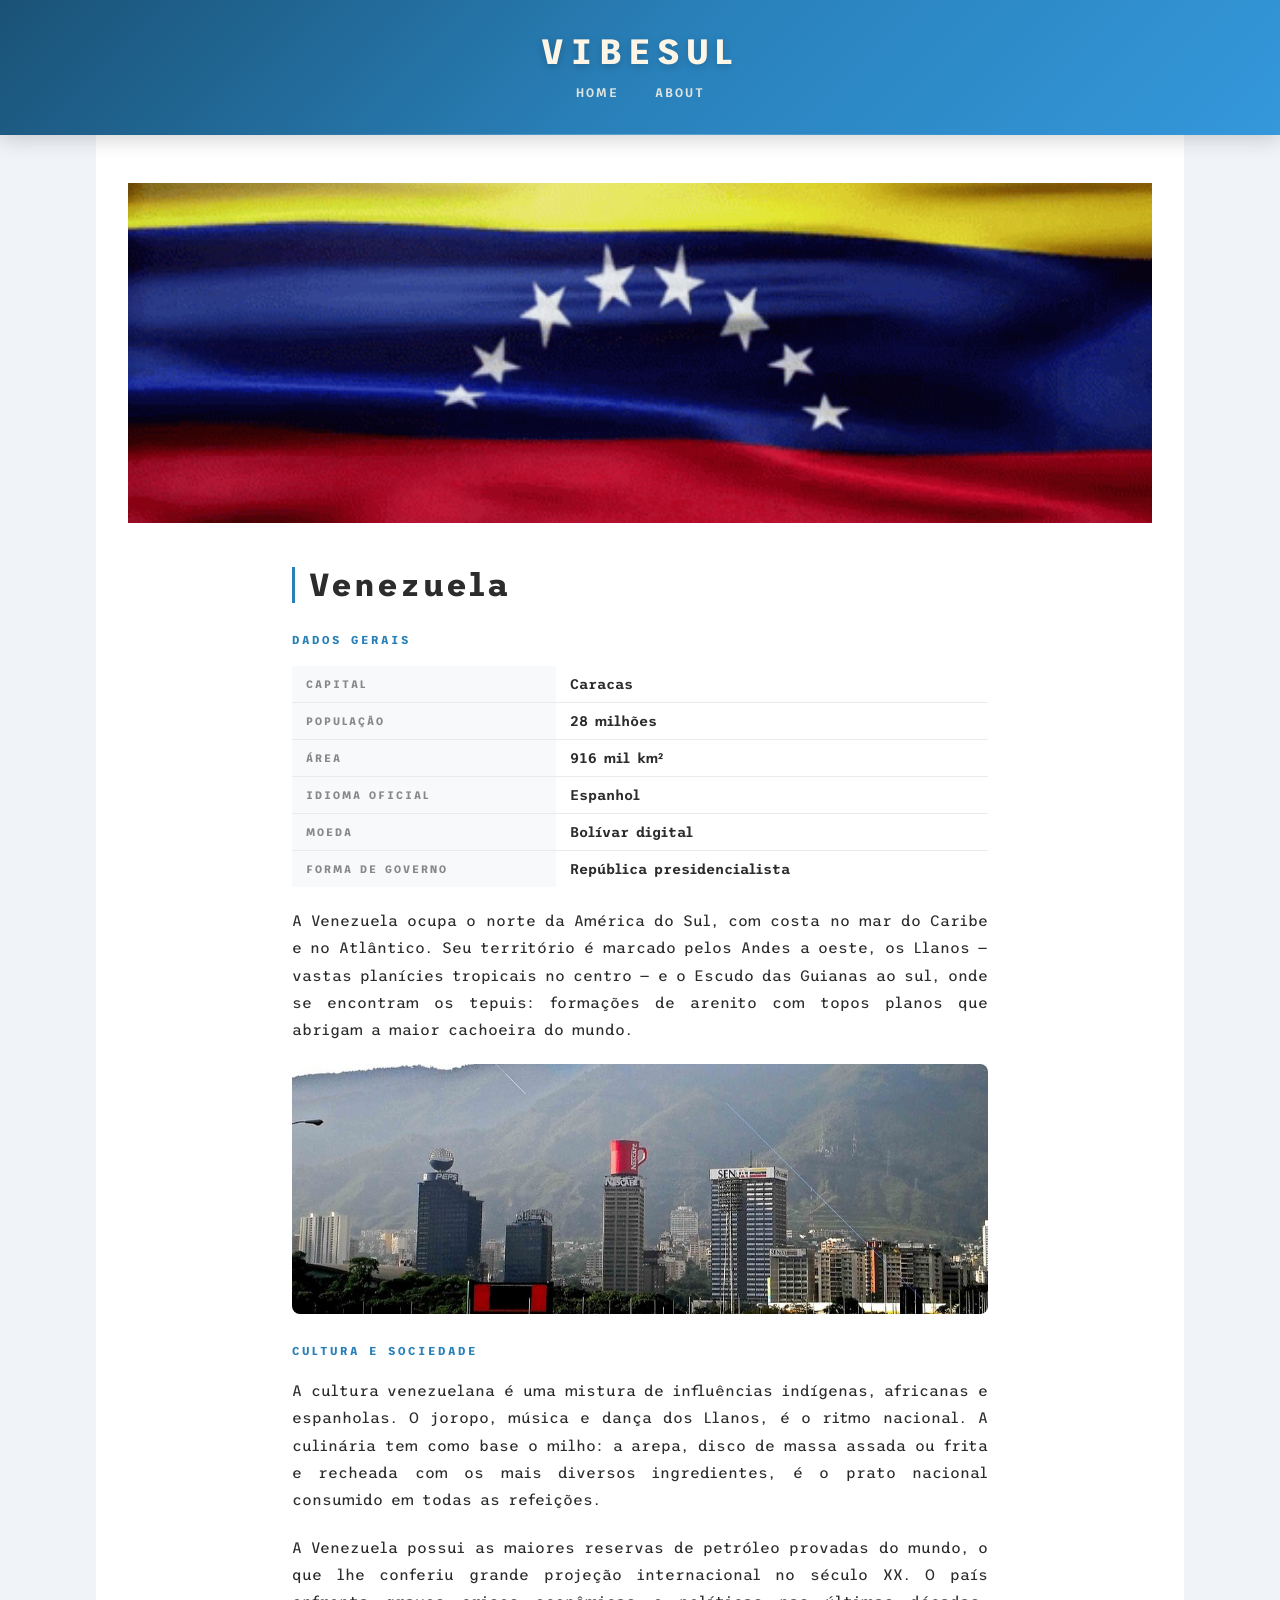
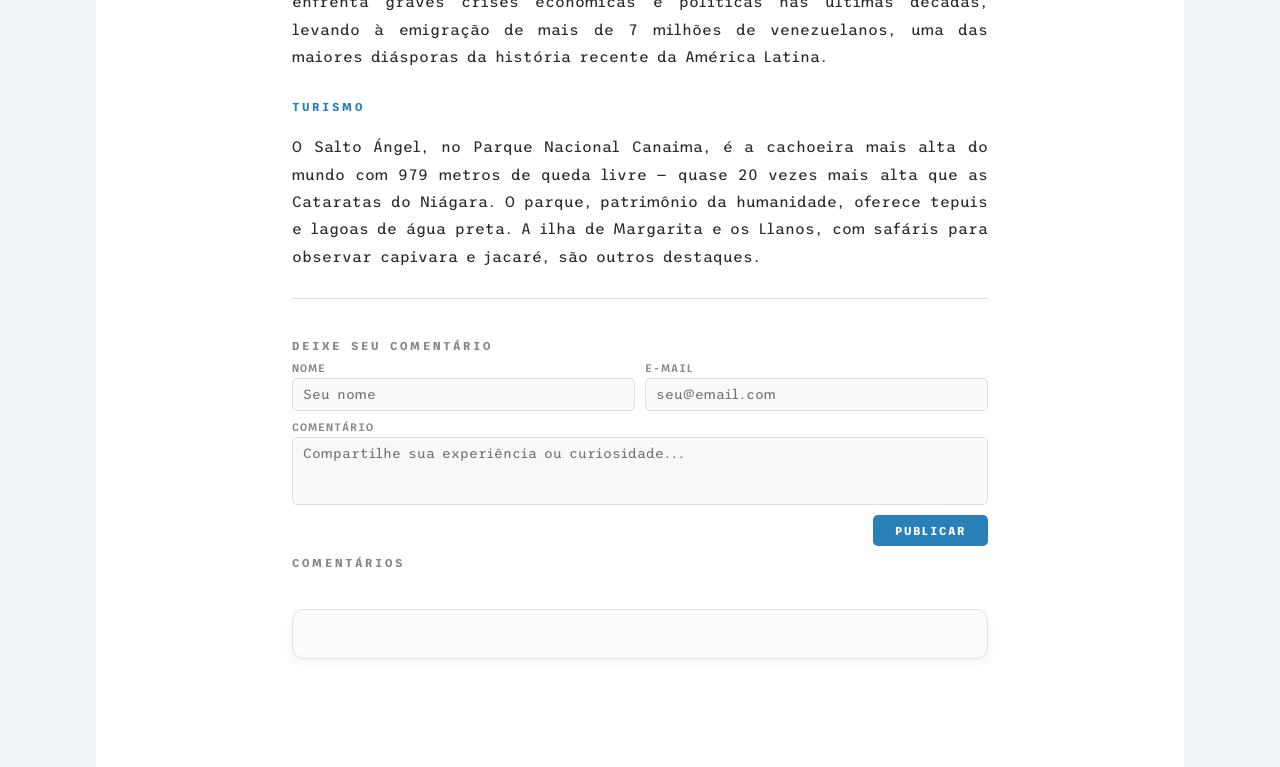
<file: venezuela.html>
<!DOCTYPE html>
<html lang="pt-br">

<head>
    <meta charset="UTF-8">
    <meta name="viewport" content="width=device-width, initial-scale=1.0">
    <title>VibeSul | Venezuela</title>
    <link rel="stylesheet" href="style.css">
    <script src="script.js"></script>
</head>

<body>
    <header>
        <h1 id="tituloSite">VibeSul</h1>
        <div class="headerBotoes">
            <a href="index.html">HOME</a>
            <a href="about.html" target="_blank">ABOUT</a>
        </div>
    </header>
    <div id="divCentral">
        <img class="paisHero" src="./assets/venezuela-gif.gif" alt="Venezuela">
        <div class="paisConteudo">
            <h1 class="paisTitulo">Venezuela</h1>
            <p class="paisSubtitulo">Dados gerais</p>
            <table class="paisTabela">
                <tr>
                    <td>Capital</td>
                    <td>Caracas</td>
                </tr>
                <tr>
                    <td>População</td>
                    <td>28 milhões</td>
                </tr>
                <tr>
                    <td>Área</td>
                    <td>916 mil km²</td>
                </tr>
                <tr>
                    <td>Idioma oficial</td>
                    <td>Espanhol</td>
                </tr>
                <tr>
                    <td>Moeda</td>
                    <td>Bolívar digital</td>
                </tr>
                <tr>
                    <td>Forma de governo</td>
                    <td>República presidencialista</td>
                </tr>
            </table>
            <p class="paragrafoPais">A Venezuela ocupa o norte da América do Sul, com costa no mar do Caribe e no
                Atlântico. Seu território é marcado pelos Andes a oeste, os Llanos — vastas planícies tropicais no
                centro — e o Escudo das Guianas ao sul, onde se encontram os tepuis: formações de arenito com topos
                planos que abrigam a maior cachoeira do mundo.</p>
            <img class="paisImgSecundaria" src="./assets/imgs/fs-venezuela.jpg" alt="Venezuela">
            <p class="paisSubtitulo">Cultura e sociedade</p>
            <p class="paragrafoPais">A cultura venezuelana é uma mistura de influências indígenas, africanas e
                espanholas. O joropo, música e dança dos Llanos, é o ritmo nacional. A culinária tem como base o milho:
                a arepa, disco de massa assada ou frita e recheada com os mais diversos ingredientes, é o prato nacional
                consumido em todas as refeições.</p>
            <p class="paragrafoPais">A Venezuela possui as maiores reservas de petróleo provadas do mundo, o que lhe
                conferiu grande projeção internacional no século XX. O país enfrenta graves crises econômicas e
                políticas nas últimas décadas, levando à emigração de mais de 7 milhões de venezuelanos, uma das maiores
                diásporas da história recente da América Latina.</p>
            <p class="paisSubtitulo">Turismo</p>
            <p class="paragrafoPais">O Salto Ángel, no Parque Nacional Canaima, é a cachoeira mais alta do mundo com 979
                metros de queda livre — quase 20 vezes mais alta que as Cataratas do Niágara. O parque, patrimônio da
                humanidade, oferece tepuis e lagoas de água preta. A ilha de Margarita e os Llanos, com safáris para
                observar capivara e jacaré, são outros destaques.</p>
            <hr class="paisDivisor">
            <div class="paisForm">
                <h3>Deixe seu Comentário</h3>
                <div class="formLinha">
                    <div class="formGrupo">
                        <label for="nome">Nome</label>
                        <input type="text" id="nome" placeholder="Seu nome">
                    </div>
                    <div class="formGrupo">
                        <label for="email">E-mail</label>
                        <input type="email" id="email" placeholder="seu@email.com">
                    </div>
                </div>
                <div class="formGrupo">
                    <label for="mensagem">Comentário</label>
                    <textarea id="mensagem" placeholder="Compartilhe sua experiência ou curiosidade..."></textarea>
                </div>
                <div class="formRodape">
                    <button class="formBotao" onclick="publicarComentario()">Publicar</button>
                </div>
                <h3>comentários</h3>
                <div id="listaComentarios"></div>
            </div>
        </div>
    </div>
</body>

</html>
</file>
<file: style.css>
@import url('https://fonts.googleapis.com/css2?family=Trispace:wght@100..800&display=swap');

:root {
    --fonteprincipal: 'Trispace', sans-serif;
    --cor-fonte-principal: #2c2c2c;
    --azul: #2980B9;
}

* {
    margin: 0;
    border: 0;
    box-sizing: border-box;
}

body {
    width: 100%;
    min-height: 100vh;
    background-color: #f0f4f8;
    display: flex;
    flex-direction: column;
    align-items: center;
}

/* ── HEADER ── */
header {
    width: 100%;
    min-height: 15vh;
    background: linear-gradient(135deg, #1a5276 0%, #2980b9 50%, #3498db 100%);
    display: flex;
    flex-direction: column;
    align-items: center;
    justify-content: center;
    flex-shrink: 0;
    padding: 20px 0;
    box-shadow: 0 4px 20px rgba(0, 0, 0, 0.18);
    position: relative;
}

header::after {
    content: '';
    position: absolute;
    bottom: 0;
    left: 50%;
    transform: translateX(-50%);
    width: 60%;
    height: 1px;
    background: linear-gradient(90deg, transparent, rgba(255, 255, 255, 0.25), transparent);
}

#tituloSite {
    color: #FDF5E6;
    font-family: var(--fonteprincipal);
    letter-spacing: 6px;
    margin-bottom: 14px;
    font-size: clamp(1.5rem, 3vw, 2.2rem);
    font-weight: 700;
    text-transform: uppercase;
    text-shadow: 0 2px 8px rgba(0, 0, 0, 0.2);
}

.headerBotoes {
    width: 100%;
    display: flex;
    justify-content: center;
    gap: 36px;
    font-family: var(--fonteprincipal);
}

.headerBotoes a {
    color: rgba(253, 245, 230, 0.85);
    font-weight: 600;
    font-size: 0.78rem;
    letter-spacing: 2px;
    text-decoration: none;
    text-transform: uppercase;
    position: relative;
    padding-bottom: 4px;
    transition: color 0.3s ease;
}

.headerBotoes a::after {
    content: '';
    position: absolute;
    bottom: 0;
    left: 50%;
    transform: translateX(-50%);
    width: 0;
    height: 2px;
    background-color: #FDF5E6;
    border-radius: 1px;
    transition: width 0.3s ease;
}

.headerBotoes a:hover {
    color: #FDF5E6;
}

.headerBotoes a:hover::after {
    width: 100%;
}

/* ── DIV CENTRAL ── */
#divCentral {
    width: 85%;
    flex-grow: 1;
    background-color: white;
    display: flex;
    flex-direction: column;
    align-items: center;
    padding: 48px 32px;
}

.divCentralTitulo {
    text-align: center;
    font-family: var(--fonteprincipal);
    font-size: clamp(1.4rem, 2.5vw, 2rem);
    margin-bottom: 24px;
    color: var(--cor-fonte-principal);
}

.paragrafo {
    width: 70%;
    text-align: justify;
    hyphens: auto;
    font-family: var(--fonteprincipal);
    color: var(--cor-fonte-principal);
    font-size: 0.95rem;
    line-height: 1.8;
}

.divVideo {
    margin: 32px 0;
    border-radius: 8px;
    overflow: hidden;
}

.paisesTitulo {
    margin-top: 48px;
    text-align: center;
    font-family: var(--fonteprincipal);
    font-size: clamp(1.2rem, 2vw, 1.6rem);
    color: var(--cor-fonte-principal);
}

hr {
    width: 48px;
    height: 2px;
    background-color: var(--azul);
    border: none;
    margin: 12px auto 0;
    opacity: 0.5;
}

.paisesContainer {
    display: flex;
    flex-wrap: wrap;
    justify-content: center;
    gap: 24px;
    width: 80%;
    margin-top: 16px;
}

.paisesContainerPais {
    margin-top: 56px;
    display: flex;
    flex-direction: column;
    width: 280px;
    height: 190px;
    text-align: center;
    overflow: hidden;
    border-radius: 8px;
    position: relative;
    transition: transform 0.25s ease, box-shadow 0.25s ease;
    box-shadow: 0 2px 8px rgba(0, 0, 0, 0.10);
    cursor: pointer;
}

.paisesContainerPais p {
    position: absolute;
    bottom: 0;
    left: 0;
    right: 0;
    padding: 18px 0 10px;
    background: linear-gradient(transparent, rgba(0, 0, 0, 0.55));
    color: #fff;
    font-family: var(--fonteprincipal);
    font-size: 0.78rem;
    font-weight: 600;
    letter-spacing: 2px;
    text-transform: uppercase;
}

.paisesContainerPais:hover {
    transform: translateY(-6px);
    box-shadow: 0 10px 28px rgba(0, 0, 0, 0.15);
}

.paisesContainerPaisLogo {
    width: 100%;
    height: 100%;
    display: block;
    object-fit: cover;
}

a.paisesContainerPaisLogo {
    display: block;
    width: 100%;
    height: 100%;
}

a.paisesContainerPaisLogo img {
    width: 100%;
    height: 100%;
    object-fit: cover;
}

/* ── PÁGINAS DE PAÍS ── */
.paisHero {
    width: 100%;
    height: 340px;
    object-fit: cover;
    display: block;
}

.paisConteudo {
    width: 68%;
    display: flex;
    flex-direction: column;
    gap: 20px;
    margin-top: 44px;
    padding-bottom: 60px;
}

.paisTitulo {
    font-family: var(--fonteprincipal);
    font-size: 2rem;
    color: var(--cor-fonte-principal);
    letter-spacing: 2px;
    border-left: 3px solid var(--azul);
    padding-left: 14px;
}

.paisSubtitulo {
    font-family: var(--fonteprincipal);
    font-size: 0.72rem;
    font-weight: 700;
    letter-spacing: 3px;
    text-transform: uppercase;
    color: var(--azul);
    margin-top: 10px;
}

.paisTabela {
    width: 100%;
    border-collapse: collapse;
    font-family: var(--fonteprincipal);
    font-size: 0.88rem;
}

.paisTabela tr {
    border-bottom: 1px solid #ebebeb;
}

.paisTabela tr:last-child {
    border-bottom: none;
}

.paisTabela td {
    padding: 10px 14px;
}

.paisTabela td:first-child {
    font-size: 0.68rem;
    font-weight: 700;
    letter-spacing: 2px;
    text-transform: uppercase;
    color: #888;
    width: 38%;
    background: #f8f9fa;
}

.paisTabela td:last-child {
    color: var(--cor-fonte-principal);
    font-weight: 600;
}

.paragrafoPais {
    width: 100%;
    text-align: justify;
    hyphens: auto;
    font-family: var(--fonteprincipal);
    color: var(--cor-fonte-principal);
    font-size: 0.95rem;
    line-height: 1.8;
}

.paisImgSecundaria {
    width: 100%;
    height: 250px;
    object-fit: cover;
    border-radius: 8px;
    display: block;
}

.paisDivisor {
    width: 100%;
    height: 1px;
    background-color: #e0e0e0;
    border: none;
    margin: 8px 0;
    opacity: 1;
}

/* ── FORMULÁRIO DE COMENTÁRIOS ── */
.paisForm {
    margin-top: 12px;
    display: flex;
    flex-direction: column;
    gap: 10px;
}

.paisForm h3 {
    font-family: var(--fonteprincipal);
    font-size: 0.72rem;
    font-weight: 700;
    letter-spacing: 3px;
    text-transform: uppercase;
    color: #888;
}

.formLinha {
    display: flex;
    gap: 10px;
}

.formGrupo {
    display: flex;
    flex-direction: column;
    gap: 4px;
    flex: 1;
}

.formGrupo label {
    font-family: var(--fonteprincipal);
    font-size: 0.68rem;
    font-weight: 600;
    letter-spacing: 1px;
    text-transform: uppercase;
    color: #888;
}

.formGrupo input,
.formGrupo textarea {
    font-family: var(--fonteprincipal);
    font-size: 0.85rem;
    color: var(--cor-fonte-principal);
    background: #f8f9fa;
    border: 1px solid #ddd;
    border-radius: 5px;
    padding: 8px 10px;
    outline: none;
    transition: border-color 0.2s;
}

.formGrupo input:focus,
.formGrupo textarea:focus {
    border-color: var(--azul);
    background: white;
}

.formGrupo textarea {
    resize: none;
    height: 68px;
}

.formRodape {
    display: flex;
    justify-content: flex-end;
}

.formBotao {
    font-family: var(--fonteprincipal);
    font-size: 0.72rem;
    font-weight: 700;
    letter-spacing: 2px;
    text-transform: uppercase;
    color: white;
    background-color: var(--azul);
    border: none;
    border-radius: 5px;
    padding: 9px 22px;
    cursor: pointer;
    transition: background-color 0.2s;
}

.formBotao:hover {
    background-color: #2471a3;
}

#listaComentarios {
    padding: 24px;
    margin-top: 30px;
    display: flex;
    flex-direction: column;
    gap: 20px;
    background-color: #fcfcfc;
    border: 1px solid #e0e0e0;
    border-radius: 12px;
    box-shadow: 0 4px 12px rgba(0, 0, 0, 0.05);
}

/* ── About ── */

.aboutConteudo {
    width: 600px;
    display: flex;
    flex-direction: column;
    align-items: center;
    gap: 20px;
    margin-top: 40px;
    text-align: center;
}

.perfil-foto-container {
    width: 200px;
    height: 200px;
    border-radius: 50%;
    overflow: hidden;
    border: 5px solid var(--azul);
    box-shadow: 0 4px 10px rgba(0, 0, 0, 0.1);
}

.perfil-foto-container img {
    width: 100%;
    height: 100%;
    object-fit: cover;
}

.perfil-nome {
    font-family: var(--fonteprincipal);
    font-size: 2.2rem;
    color: var(--cor-fonte-principal);
}

.perfil-subtitulo {
    font-family: var(--fonteprincipal);
    font-size: 0.8rem;
    font-weight: 700;
    letter-spacing: 2px;
    text-transform: uppercase;
    color: var(--azul);
}

.perfil-redes {
    display: flex;
    gap: 15px;
    margin-top: 10px;
}

.perfil-redes a {
    font-family: var(--fonteprincipal);
    color: white;
    background-color: var(--azul);
    padding: 10px 20px;
    border-radius: 5px;
    text-decoration: none;
    font-size: 0.7rem;
    font-weight: 700;
    transition: opacity 0.2s;
}

.perfil-redes a:hover {
    opacity: 0.8;
}
</file>
